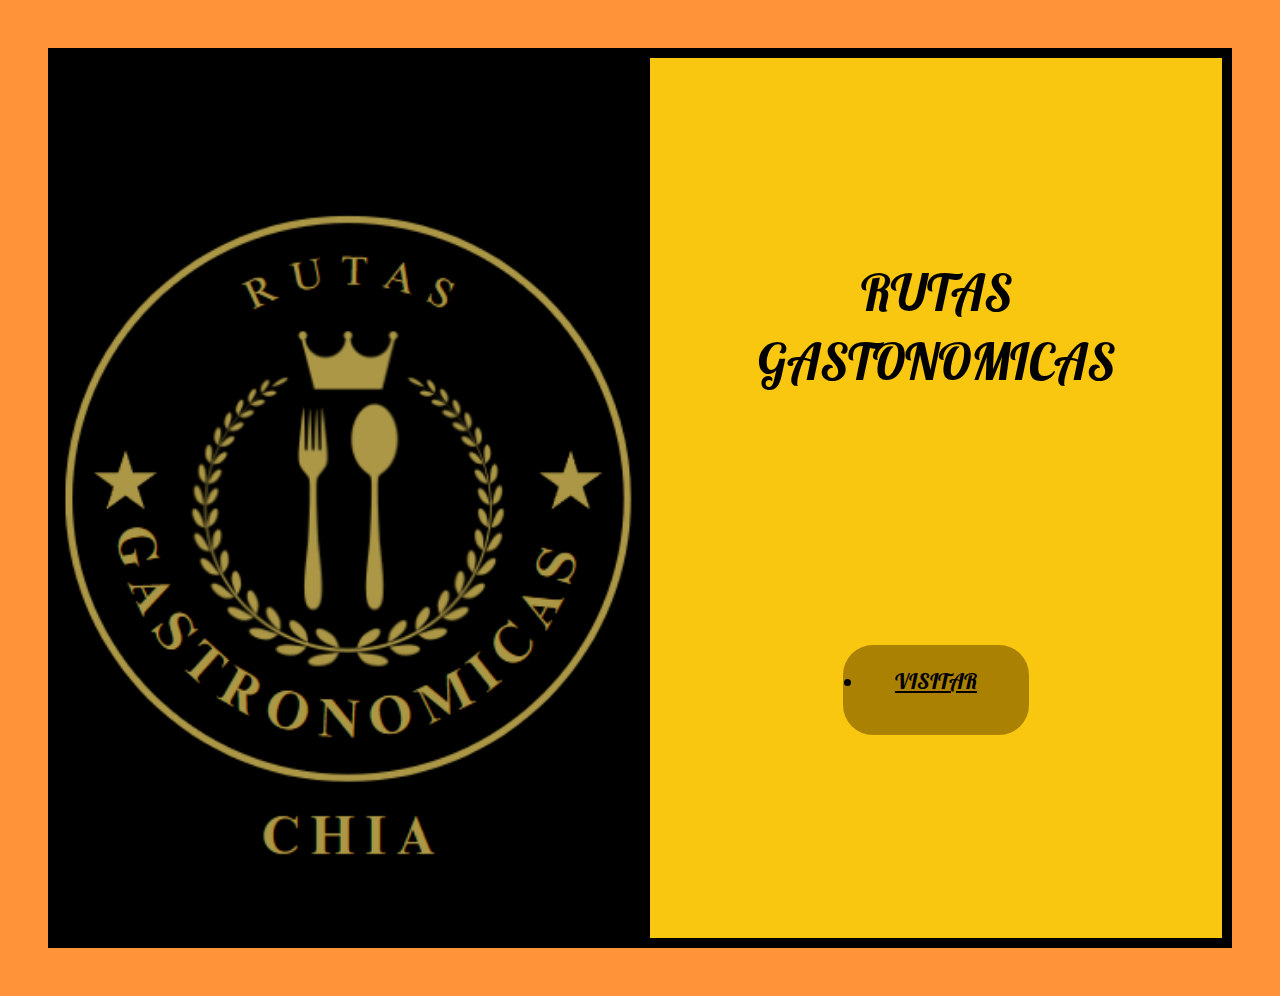
<file: index.html>
<!DOCTYPE html>
<html lang="en">
<head>
    <meta charset="UTF-8">
    <meta name="viewport" content="width=device-width, initial-scale=1.0">
    <link rel="stylesheet" href="style.css">
<link rel="icon" href="IMG/loguito principal.png">

<link rel="preconnect" href="https://fonts.googleapis.com">
<link rel="preconnect" href="https://fonts.gstatic.com" crossorigin>
<link href="https://fonts.googleapis.com/css2?family=Be+Vietnam+Pro:ital,wght@0,100;0,200;0,300;0,400;0,500;0,600;0,700;0,800;0,900;1,100;1,200;1,300;1,400;1,500;1,600;1,700;1,800;1,900&family=Kode+Mono:wght@400..700&family=Pattaya&family=Permanent+Marker&display=swap" rel="stylesheet">

    <title>RUTAS GASTONOMICAS CHIA</title>
</head>
<body>
    <section id="cs1">

        
        
    </section>
             
        <section id="cs2">
      
         <h1>RUTAS GASTONOMICAS</h1>
         <a href="INICIO DE RUTA GASTRONOMICA/index.html"><li>VISITAR</li></a>
         
        </section>
    
</body>
</html>
</file>
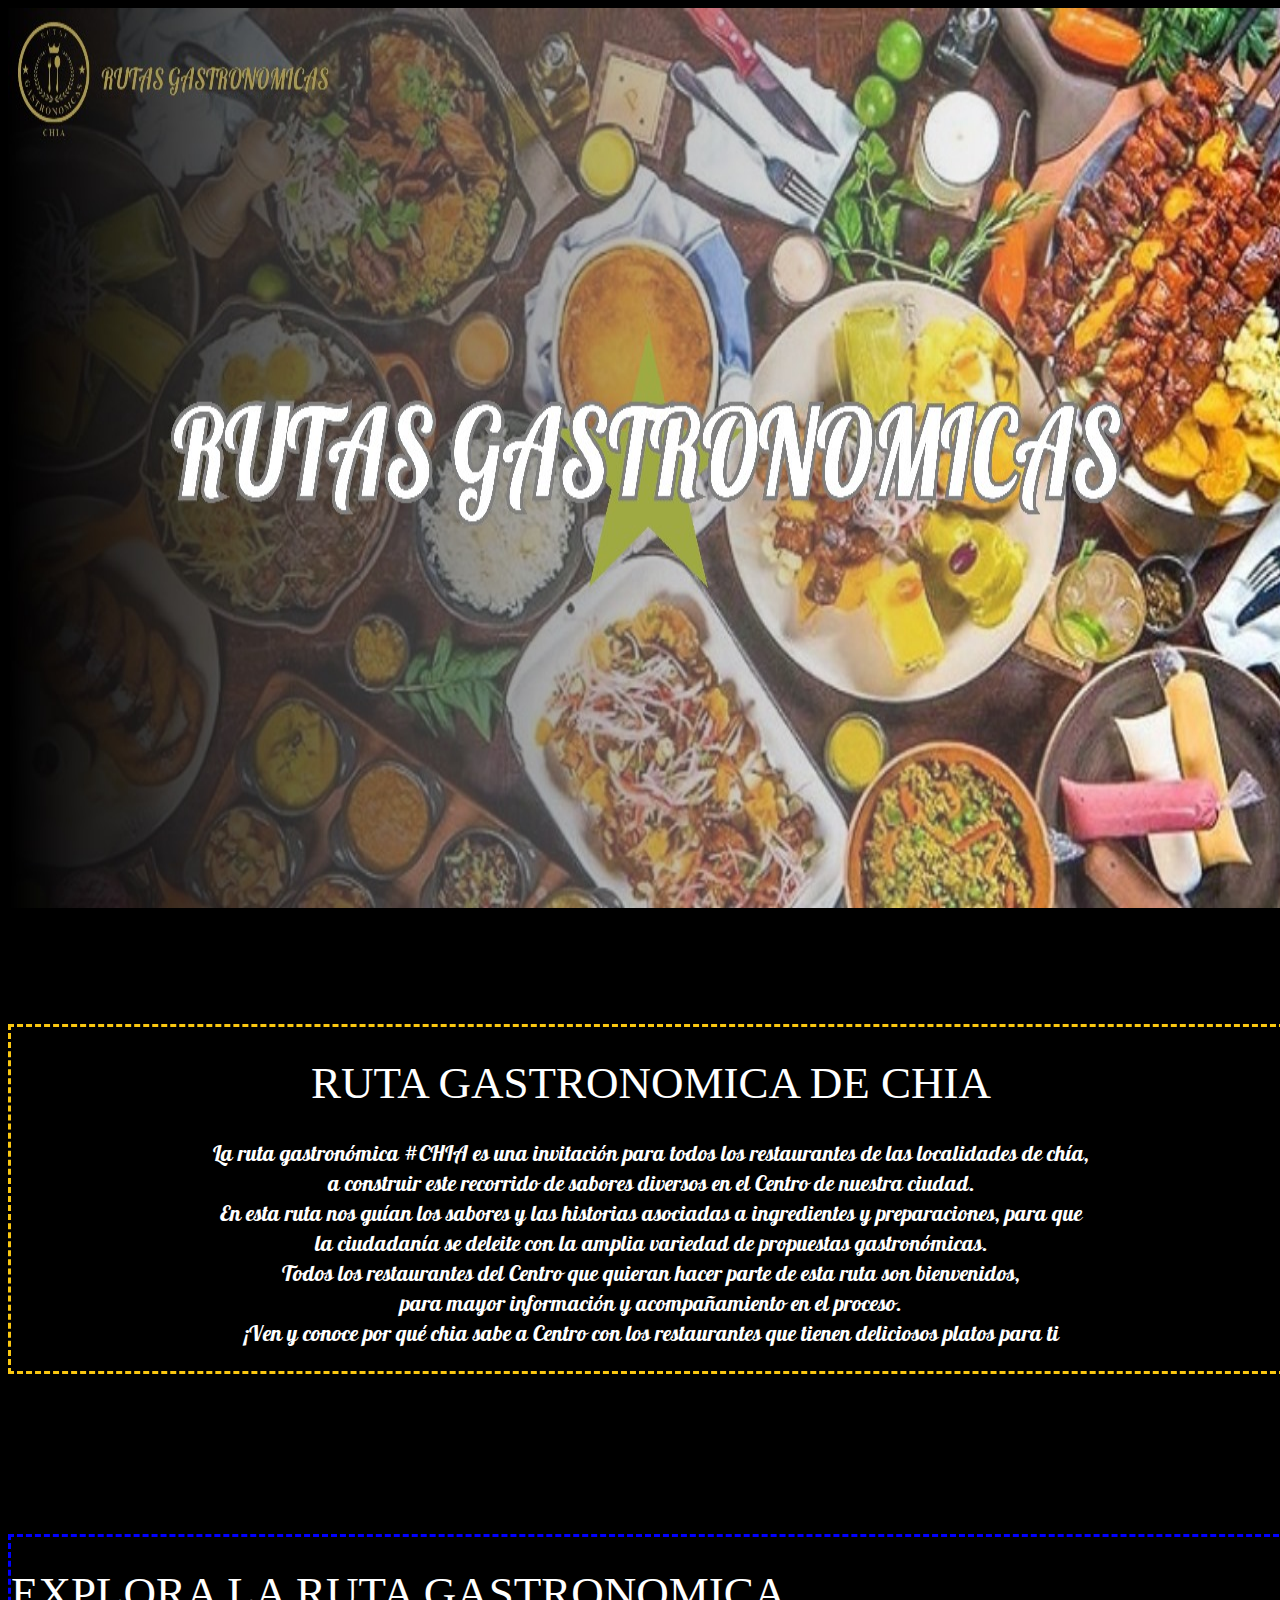
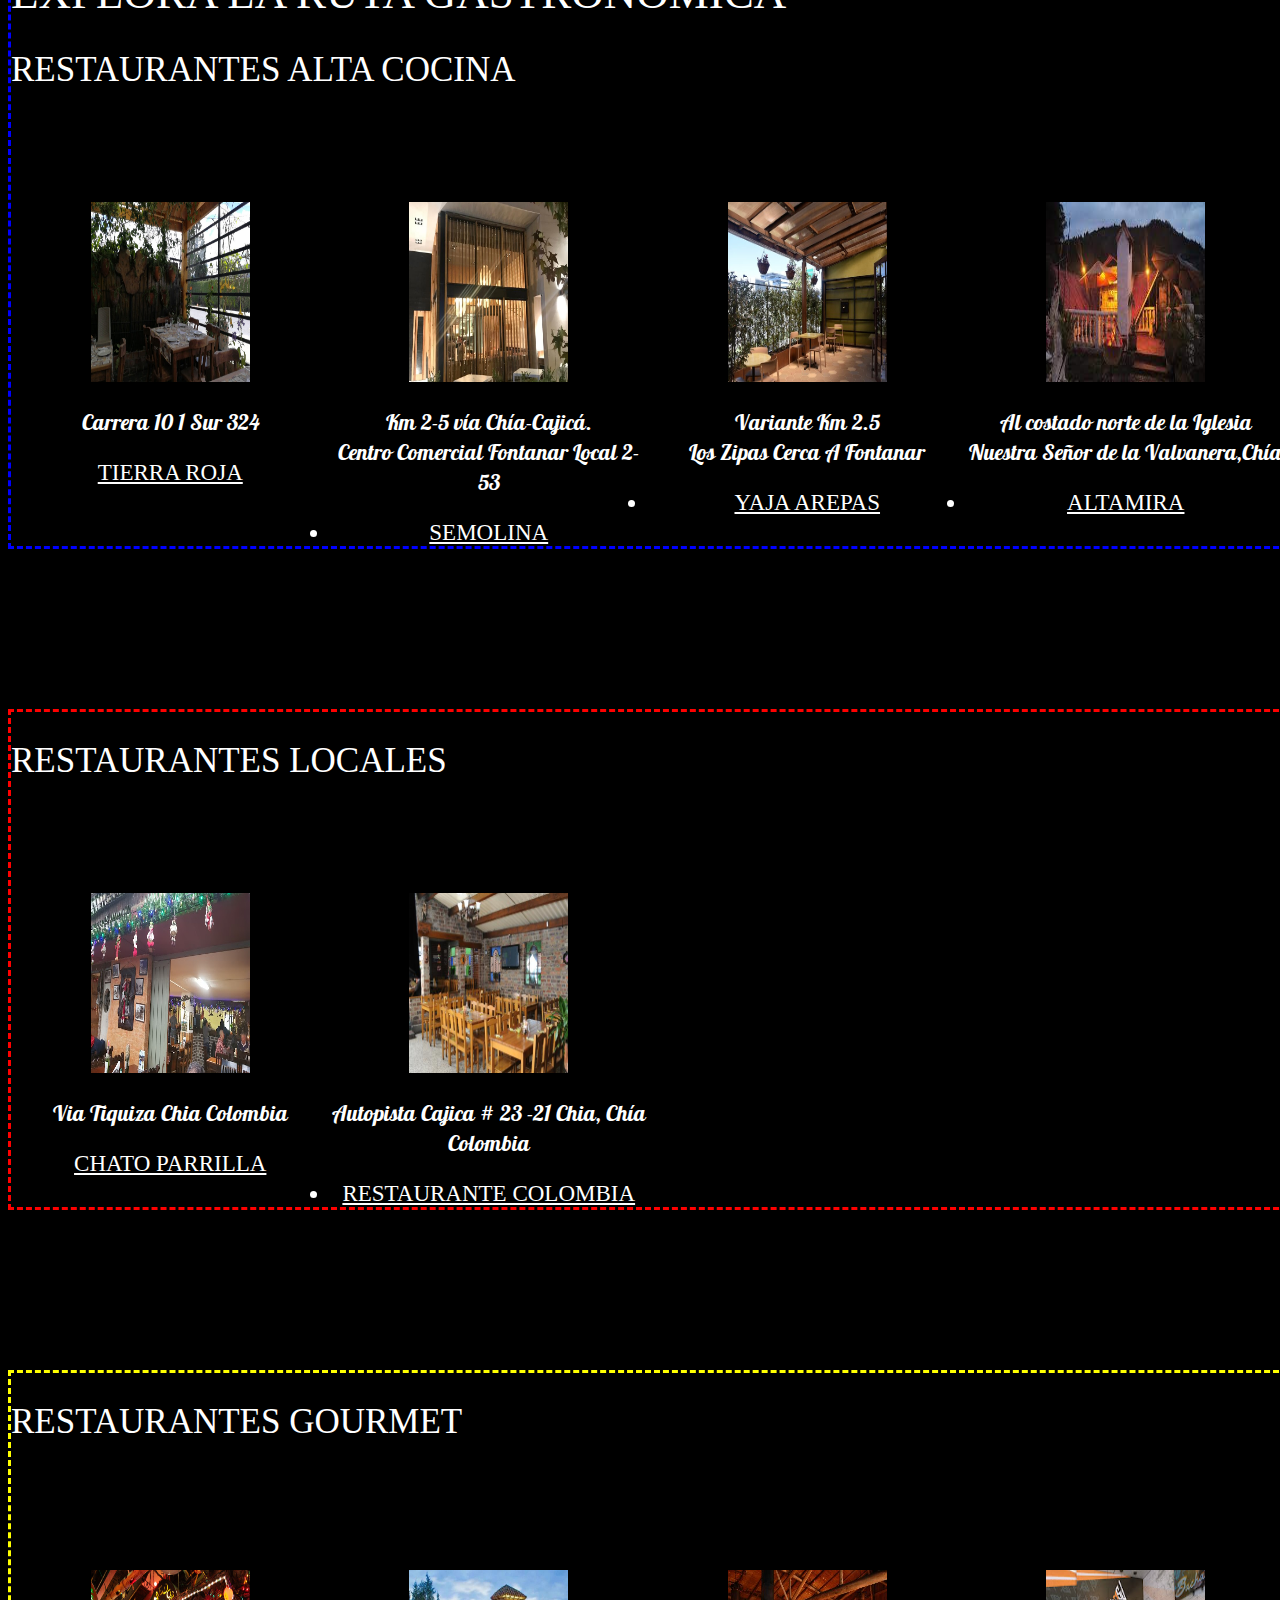
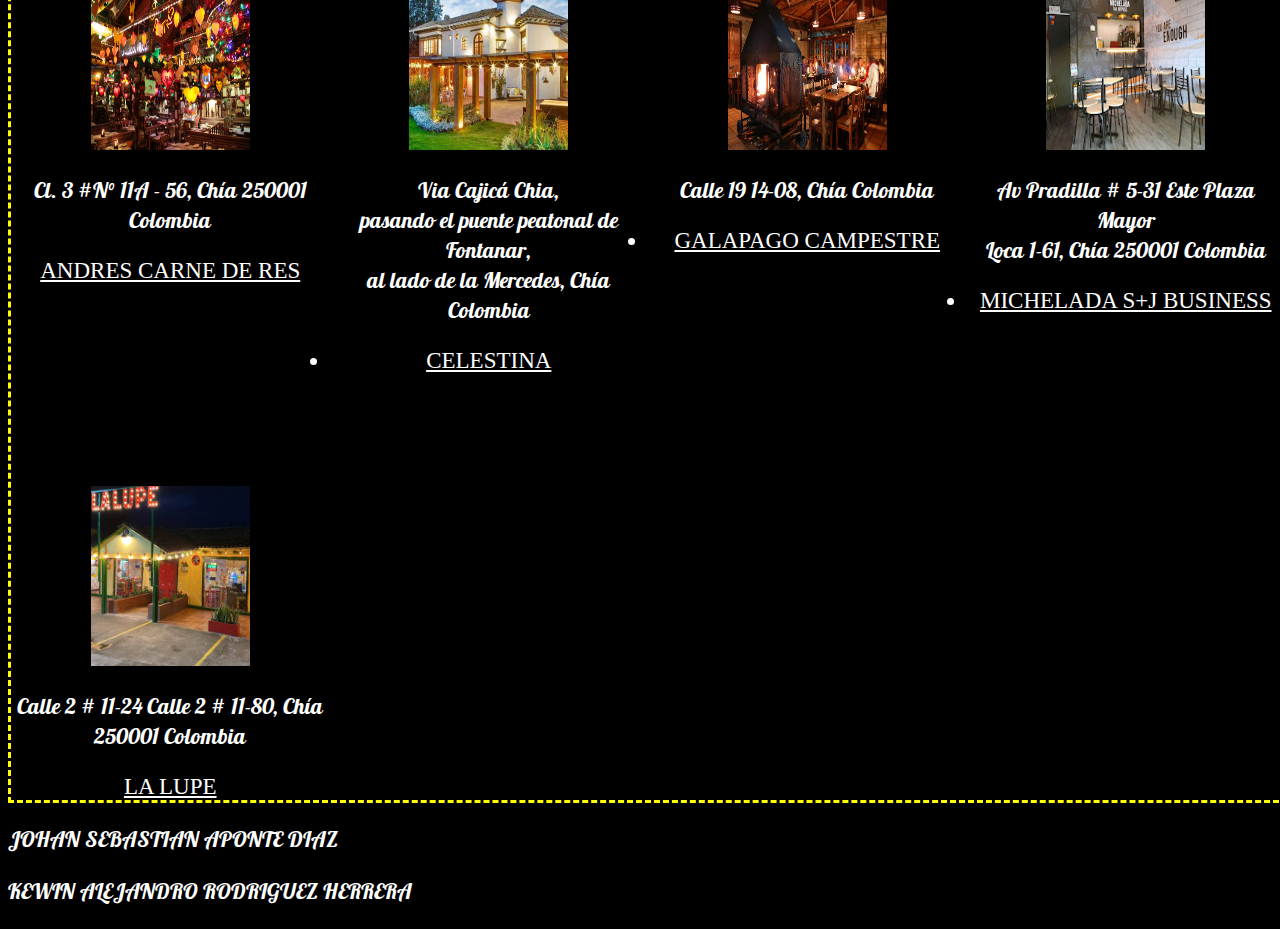
<file: INICIO DE RUTA GASTRONOMICA/index.html>
<!DOCTYPE html>
<html lang="en">
<head>
    <meta charset="UTF-8">
    <meta name="viewport" content="width=device-width, initial-scale=1.0">
    <link rel="stylesheet" href="style.css">

<link rel="icon" href="IMG/loguito principal.png">

    <link rel="preconnect" href="https://fonts.googleapis.com">
<link rel="preconnect" href="https://fonts.gstatic.com" crossorigin>
<link href="https://fonts.googleapis.com/css2?family=Pattaya&display=swap" rel="stylesheet">
<link rel="preconnect" href="https://fonts.googleapis.com">
<link rel="preconnect" href="https://fonts.gstatic.com" crossorigin>
<link href="https://fonts.googleapis.com/css2?family=Be+Vietnam+Pro:ital,wght@0,100;0,200;0,300;0,400;0,500;0,600;0,700;0,800;0,900;1,100;1,200;1,300;1,400;1,500;1,600;1,700;1,800;1,900&family=Kode+Mono:wght@400..700&family=Permanent+Marker&display=swap" rel="stylesheet">

<title>RUTAS GASTRONOMICAS</title>
</head>
<body>
<footer id="inicio">

<img src="IMG/titulo.jpg" alt="">
<div class="texto">
<h1>RUTA GASTRONOMICA DE CHIA</h1>
<P>La ruta gastronómica #CHIA es una invitación para todos los restaurantes de las localidades de chía, <br>
     a construir este recorrido de sabores diversos en el Centro de nuestra ciudad. <br>
    En esta ruta nos guían los sabores y las historias asociadas a ingredientes y preparaciones, para que <br>
    la ciudadanía se deleite con la amplia variedad de propuestas gastronómicas. <br>
    Todos los restaurantes del Centro que quieran hacer parte de esta ruta son bienvenidos, <br>
     para mayor información y acompañamiento en el proceso. <br>
    
    ¡Ven y conoce por qué chia sabe a Centro con los restaurantes que tienen deliciosos platos para ti</P>
</div>
</footer>
<section id="sc1">
    <h1>EXPLORA LA RUTA GASTRONOMICA</h1>
 <h2>RESTAURANTES ALTA COCINA</h2>
<div class="links">
 <div class="R1">
 <img src="IMG/tierra roja.jpg" alt="">
 <P>Carrera 10 1 Sur 324</P>
 <a href="../RESTAURANTES ALTA COCINA/TIERRA ROJA/index.html"><li>TIERRA ROJA</li> </a>
 </div>
 <div class="R2">
    <img src="IMG/semolina.jpeg" alt="">
    <p>Km 2-5 vía Chía-Cajicá.<br> Centro Comercial Fontanar Local 2-53</p>
    <a href="../RESTAURANTES ALTA COCINA/SEMOLINA/index.html" ><li>SEMOLINA</li> </a>
 </div>
 <div class="R3">
<img src="IMG/yaja arepas.jpg" alt="">
<p>Variante Km 2.5<br>Los Zipas Cerca A Fontanar</p>
<a href="../RESTAURANTES ALTA COCINA/YALA AREPAS DE ORIGEN/index.html"><li>YAJA AREPAS</li></a>
 </div>
 <div class="R4">
    <img src="IMG/altamira.jpg" alt="">
    <p> Al costado norte de la Iglesia<br> Nuestra Señor de la Valvanera,Chía</p>
    <a href="../RESTAURANTES ALTA COCINA/ALTAMIRA/index.html"><li>ALTAMIRA</li></a>
 </div>
</section>
<section id="sc2">
<h2>RESTAURANTES LOCALES</h2>
<div class="RL">
<div class="RL1">
<img src="IMG/chato parrila.jpg" alt="">
    <p>Via Tiquiza Chia Colombia</p>
    <a href="../RESTAURANTES LOCALES/CHATO PARRILLA/index.html"><li>CHATO PARRILLA</li></a>
</div>
<div class="RL2">
   <img src="IMG/restaurante colombia.jpg" alt="">
   <p>Autopista Cajica # 23 -21 Chia, Chía Colombia</p>
   <a href="../RESTAURANTES LOCALES/RESTAURANTES COLOMBIA/index.html" ><li>RESTAURANTE COLOMBIA</li></a>
</div>
</div>
</section>
<section id="sc3">
   <h2>RESTAURANTES GOURMET</h2>
   <div class="RG"> 
      <div class="RG1">
         <img src="IMG/andres carne de res.jpg" alt="">
         <p>Cl. 3 #N° 11A - 56, Chía 250001 Colombia</p>
         <a href="../RESTAURANTES GOURMET/Andres carne de res/index.html"><li>ANDRES CARNE DE RES</li></a>
      </div>
      <div class="RG2">
         <img src="IMG/celestina.jpg" alt="">
         <p>Via Cajicá Chia, <br>pasando el puente peatonal de Fontanar,<br> al lado de la Mercedes, Chía Colombia</p>
         <a href="../RESTAURANTES GOURMET/Celestina/index.html"><li>CELESTINA</li></a>
      </div>
      <div class="RG3">
         <img src="IMG/galapago-campestre.jpg" alt="">
         <p>Calle 19 14-08, Chía Colombia</p>
         <a href="../RESTAURANTES GOURMET/Galapago campestre/index.html"><li>GALAPAGO CAMPESTRE</li></a>
      </div>
      <div class="RG4">
         <img src="IMG/michelada businnes.jpg" alt="">
         <p>Av Pradilla # 5-31 Este Plaza Mayor <br> Loca 1-61, Chía 250001 Colombia</p>
         <a href="../RESTAURANTES GOURMET/Michelada s+j business/index.html"><li>MICHELADA S+J BUSINESS</li></a>
      </div>
      <div class="RG5">
         <img src="IMG/lupe tex mex.jpg" alt="">
         <p>Calle 2 # 11-24 Calle 2 # 11-80, Chía 250001 Colombia</p>
         <a href="../RESTAURANTES GOURMET/Lupe Tex Mex/index.html"><li>LA LUPE</li></a>
      </div>
   </div>
</section>

<p>JOHAN SEBASTIAN APONTE DIAZ</p>
<p>KEWIN ALEJANDRO RODRIGUEZ HERRERA</p>




</section>

    
</body>
</html>
</file>
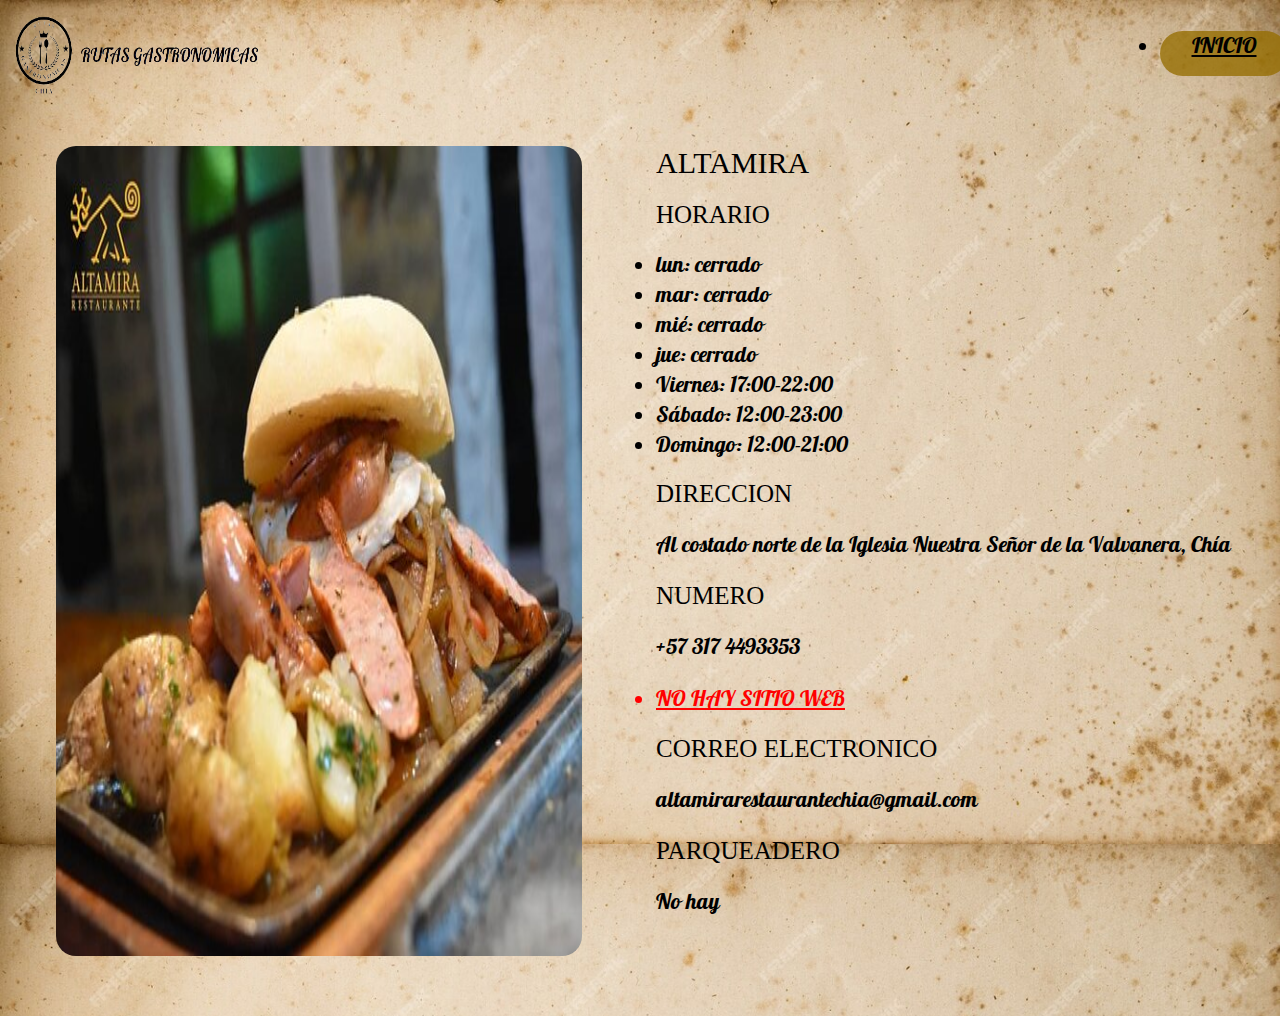
<file: RESTAURANTES ALTA COCINA/ALTAMIRA/index.html>
<!DOCTYPE html>
<html lang="en">
<head>
    <meta charset="UTF-8">
    <meta name="viewport" content="width=device-width, initial-scale=1.0">
    <link rel="stylesheet" href="style.css">
    <link rel="icon" href="IMG/loguito principal.png">

    <link rel="preconnect" href="https://fonts.googleapis.com">
    <link rel="preconnect" href="https://fonts.gstatic.com" crossorigin>
    <link href="https://fonts.googleapis.com/css2?family=Pattaya&display=swap" rel="stylesheet">
    <link rel="preconnect" href="https://fonts.googleapis.com">
    <link rel="preconnect" href="https://fonts.gstatic.com" crossorigin>
    <link href="https://fonts.googleapis.com/css2?family=Be+Vietnam+Pro:ital,wght@0,100;0,200;0,300;0,400;0,500;0,600;0,700;0,800;0,900;1,100;1,200;1,300;1,400;1,500;1,600;1,700;1,800;1,900&family=Kode+Mono:wght@400..700&family=Permanent+Marker&display=swap" rel="stylesheet">

    <title>ALTAMIRA</title>
</head>
<body>

    <footer id="inicio">
    
    <img src="IMG/logo.png" alt="">
    <a href="https://sebastian-2006.github.io/Rutas-Gastron-micas-Chia/INICIO%20DE%20RUTA%20GASTRONOMICA/index.html"><li>INICIO</li></a>
    

</footer>

<footer id="pagina">

    <section id="sc1">
        <img src="IMG/ALTAMIRA.jpg" alt="">
    </section>


    <section id="sc2"></section>
     
    <div class="informacion">
    
    <h1>ALTAMIRA</h1>

    <h2>HORARIO</h2>
   
    <li>lun: cerrado</li>
    <li>mar: cerrado</li>
    <li>mié: cerrado</li>
    <li>jue: cerrado</li>
    <li>Viernes: 17:00-22:00</li>
    <li>Sábado: 12:00-23:00</li>
   <li>Domingo: 12:00-21:00</li>

    <h2>DIRECCION</h2>
    <p>Al costado norte de la Iglesia Nuestra Señor de la Valvanera, Chía</p>
    
    <h2>NUMERO</h2>
    <p>+57 317 4493353</p>
    
    <a href="file:///C:/Users/johan/Downloads/HTML/MENU%20DE%20LOS%20RESTAURANTES/RESTAURANTES%20ALTA%20COCINA/ALTAMIRA/index.html" target="_blank"><li>NO HAY SITIO WEB</li></a>

    
    <h2>CORREO ELECTRONICO</h2>
    <p>altamirarestaurantechia@gmail.com</p>

    <h2>PARQUEADERO</h2>
    <p>No hay</p>


</div>

</section>

</footer>



</body>
</html>
</file>
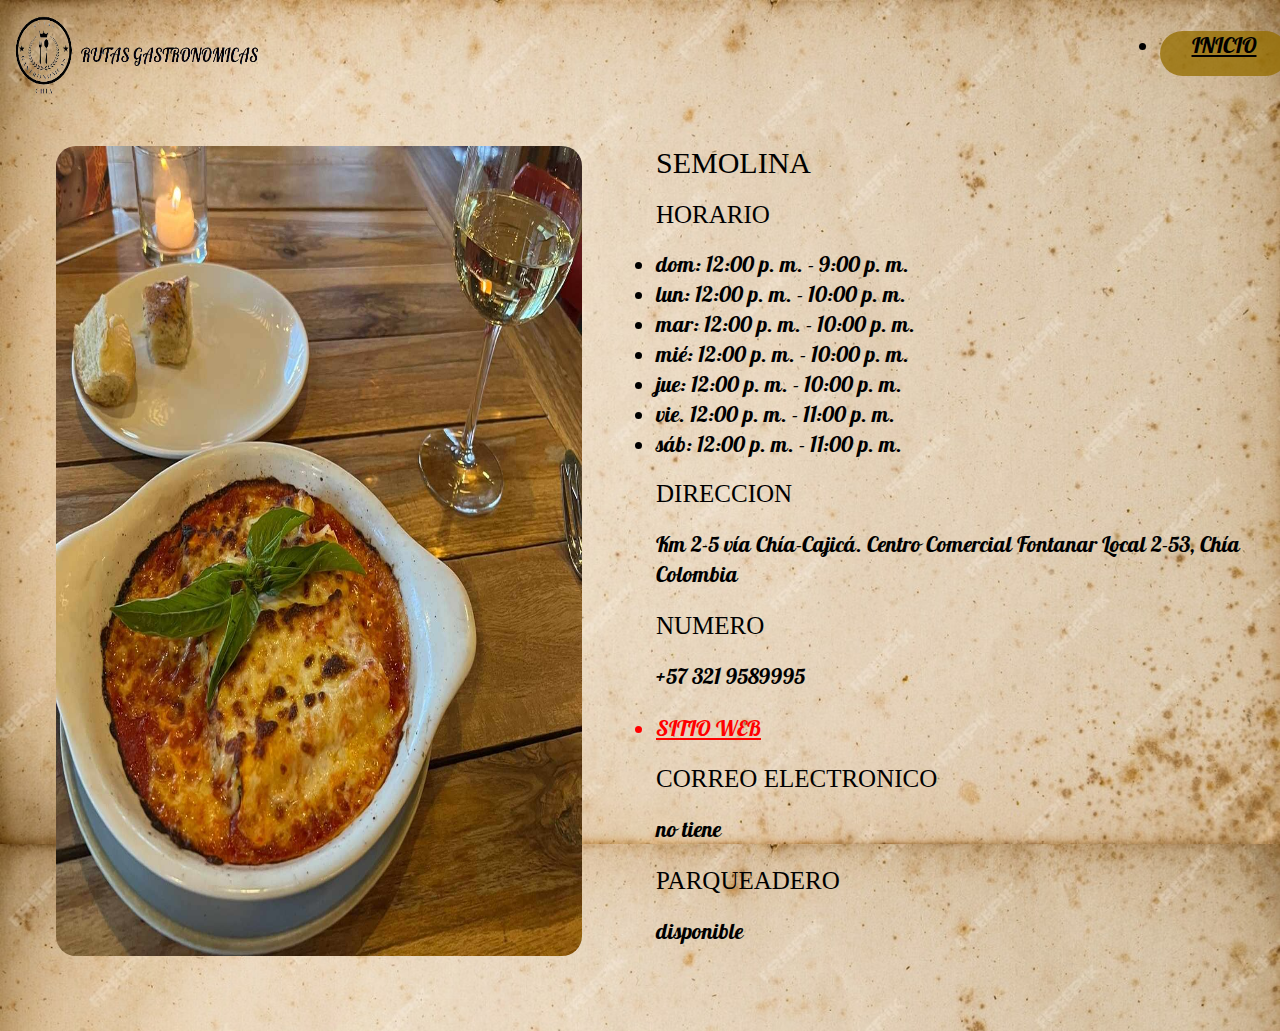
<file: RESTAURANTES ALTA COCINA/SEMOLINA/index.html>
<!DOCTYPE html>
<html lang="en">
<head>
    <meta charset="UTF-8">
    <meta name="viewport" content="width=device-width, initial-scale=1.0">
    <link rel="stylesheet" href="style.css">
    <link rel="icon" href="IMG/loguito principal.png">

    <link rel="preconnect" href="https://fonts.googleapis.com">
    <link rel="preconnect" href="https://fonts.gstatic.com" crossorigin>
    <link href="https://fonts.googleapis.com/css2?family=Pattaya&display=swap" rel="stylesheet">
    <link rel="preconnect" href="https://fonts.googleapis.com">
    <link rel="preconnect" href="https://fonts.gstatic.com" crossorigin>
    <link href="https://fonts.googleapis.com/css2?family=Be+Vietnam+Pro:ital,wght@0,100;0,200;0,300;0,400;0,500;0,600;0,700;0,800;0,900;1,100;1,200;1,300;1,400;1,500;1,600;1,700;1,800;1,900&family=Kode+Mono:wght@400..700&family=Permanent+Marker&display=swap" rel="stylesheet">
    
    <title>SEMOLINA</title>
</head>
<body>

    <footer id="inicio">
    
    <img src="IMG/logo.png" alt="">
    <a href="https://sebastian-2006.github.io/Rutas-Gastron-micas-Chia/INICIO%20DE%20RUTA%20GASTRONOMICA/index.html"><li>INICIO</li></a>

</footer>

<footer id="pagina">

    <section id="sc1">
        <img src="IMG/semolina.jpg" alt="">
    </section>


    <section id="sc2"></section>
     
    <div class="informacion">
    
    <h1>SEMOLINA</h1>

    <h2>HORARIO</h2>
    <li>dom: 12:00 p. m. - 9:00 p. m.</li>
    <li>lun: 12:00 p. m. - 10:00 p. m.</li>
    <li>mar: 12:00 p. m. - 10:00 p. m.</li>
    <li>mié: 12:00 p. m. - 10:00 p. m.</li>
    <li>jue: 12:00 p. m. - 10:00 p. m.</li>
    <li>vie. 12:00 p. m. - 11:00 p. m.</li>
    <li>sáb: 12:00 p. m. - 11:00 p. m.</li>

    <h2>DIRECCION</h2>
    <p>Km 2-5 vía Chía-Cajicá. Centro Comercial Fontanar Local 2-53, Chía Colombia</p>
    
    <h2>NUMERO</h2>
    <p>+57 321 9589995</p>
    
    <a href="https://www.restaurantesemolina.com" target="_blank"><li>SITIO WEB</li></a>

    
    <h2>CORREO ELECTRONICO</h2>
    <p>no tiene</p>

    <h2>PARQUEADERO</h2>
    <p>disponible</p>


</div>

</section>

</footer>



</body>
</html>
</file>
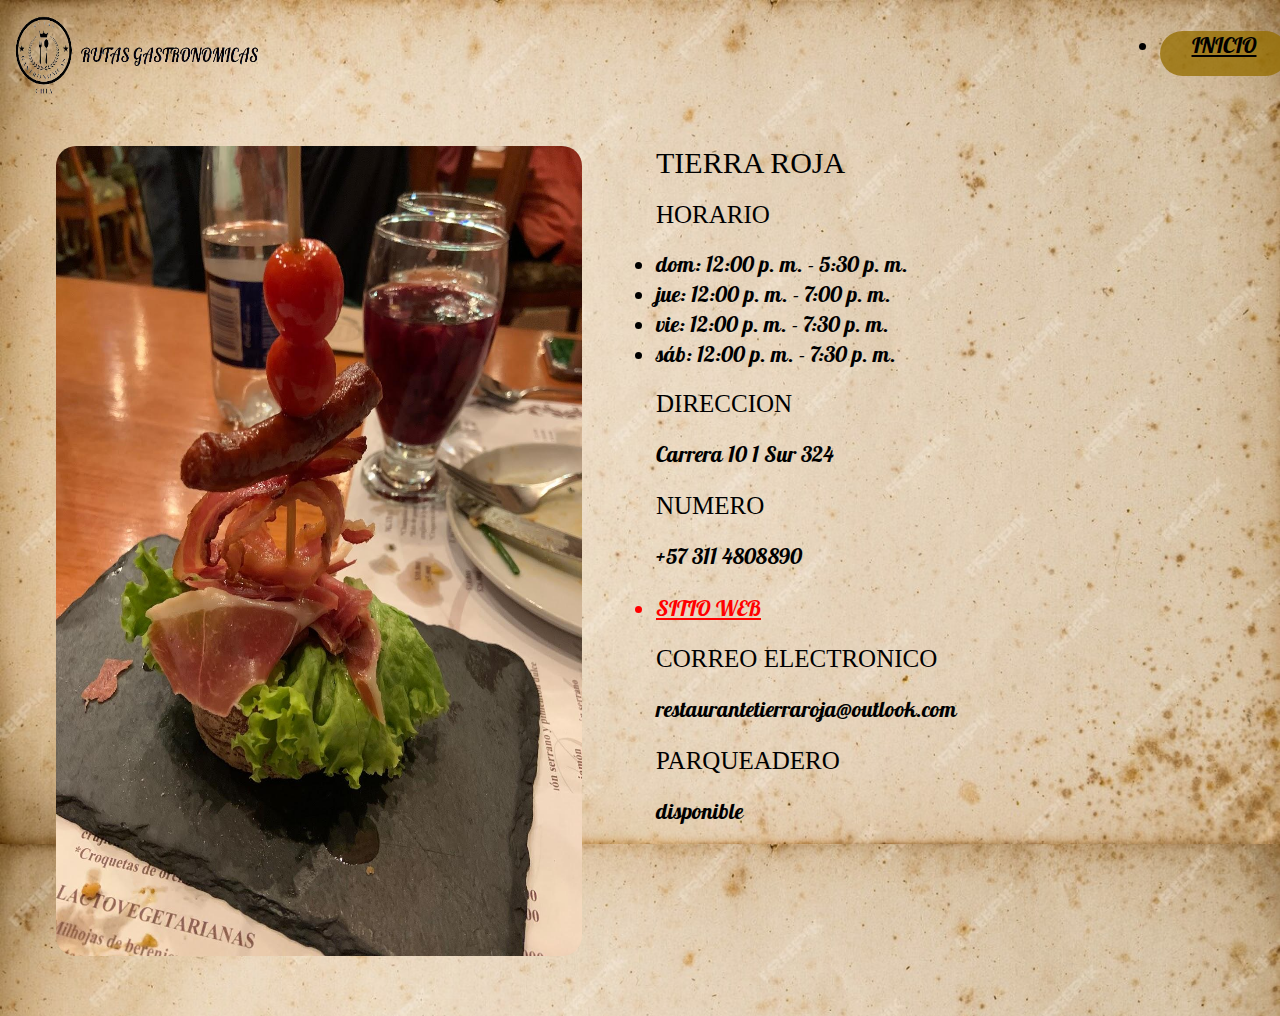
<file: RESTAURANTES ALTA COCINA/TIERRA ROJA/index.html>
<!DOCTYPE html>
<html lang="en">
<head>
    <meta charset="UTF-8">
    <meta name="viewport" content="width=device-width, initial-scale=1.0">
    <link rel="stylesheet" href="style.css">
    <link rel="icon" href="IMG/loguito principal.png">

    <link rel="preconnect" href="https://fonts.googleapis.com">
    <link rel="preconnect" href="https://fonts.gstatic.com" crossorigin>
    <link href="https://fonts.googleapis.com/css2?family=Pattaya&display=swap" rel="stylesheet">
    <link rel="preconnect" href="https://fonts.googleapis.com">
    <link rel="preconnect" href="https://fonts.gstatic.com" crossorigin>
    <link href="https://fonts.googleapis.com/css2?family=Be+Vietnam+Pro:ital,wght@0,100;0,200;0,300;0,400;0,500;0,600;0,700;0,800;0,900;1,100;1,200;1,300;1,400;1,500;1,600;1,700;1,800;1,900&family=Kode+Mono:wght@400..700&family=Permanent+Marker&display=swap" rel="stylesheet">
    
    <title>TIERRA ROJA</title>
</head>
<body>

    <footer id="inicio">
    
    <img src="IMG/logo.png" alt="">
       <a href="https://sebastian-2006.github.io/Rutas-Gastron-micas-Chia/INICIO%20DE%20RUTA%20GASTRONOMICA/index.html"><li>INICIO</li></a>

</footer>

<footer id="pagina">

    <section id="sc1">
        <img src="IMG/tierra roja comida.jpg" alt="">
    </section>


    <section id="sc2"></section>
     
    <div class="informacion">
    
    <h1>TIERRA ROJA</h1>

    <h2>HORARIO</h2>
    <li>dom: 12:00 p. m. - 5:30 p. m.</li>
    <li>jue: 12:00 p. m. - 7:00 p. m.</li>
    <li>vie: 12:00 p. m. - 7:30 p. m.</li>
    <li>sáb: 12:00 p. m. - 7:30 p. m.</li>
    
    <h2>DIRECCION</h2>
    <p>Carrera 10 1 Sur 324</p>
    
    <h2>NUMERO</h2>
    <p>+57 311 4808890</p>
    
    <a href="http://restaurante-tierra-roja.negocio.site/?fbclid=IwAR1uExmZs_mfJNdHmw6NXvV3vgelxlNBbD6iWKkgbVx8v9tunC0FuhhPutk" target="_blank"><li>SITIO WEB</li></a>

    
    <h2>CORREO ELECTRONICO</h2>
    <p>restaurantetierraroja@outlook.com</p>

    <h2>PARQUEADERO</h2>
    <p>disponible</p>


</div>

</section>

</footer>



</body>
</html>
</file>
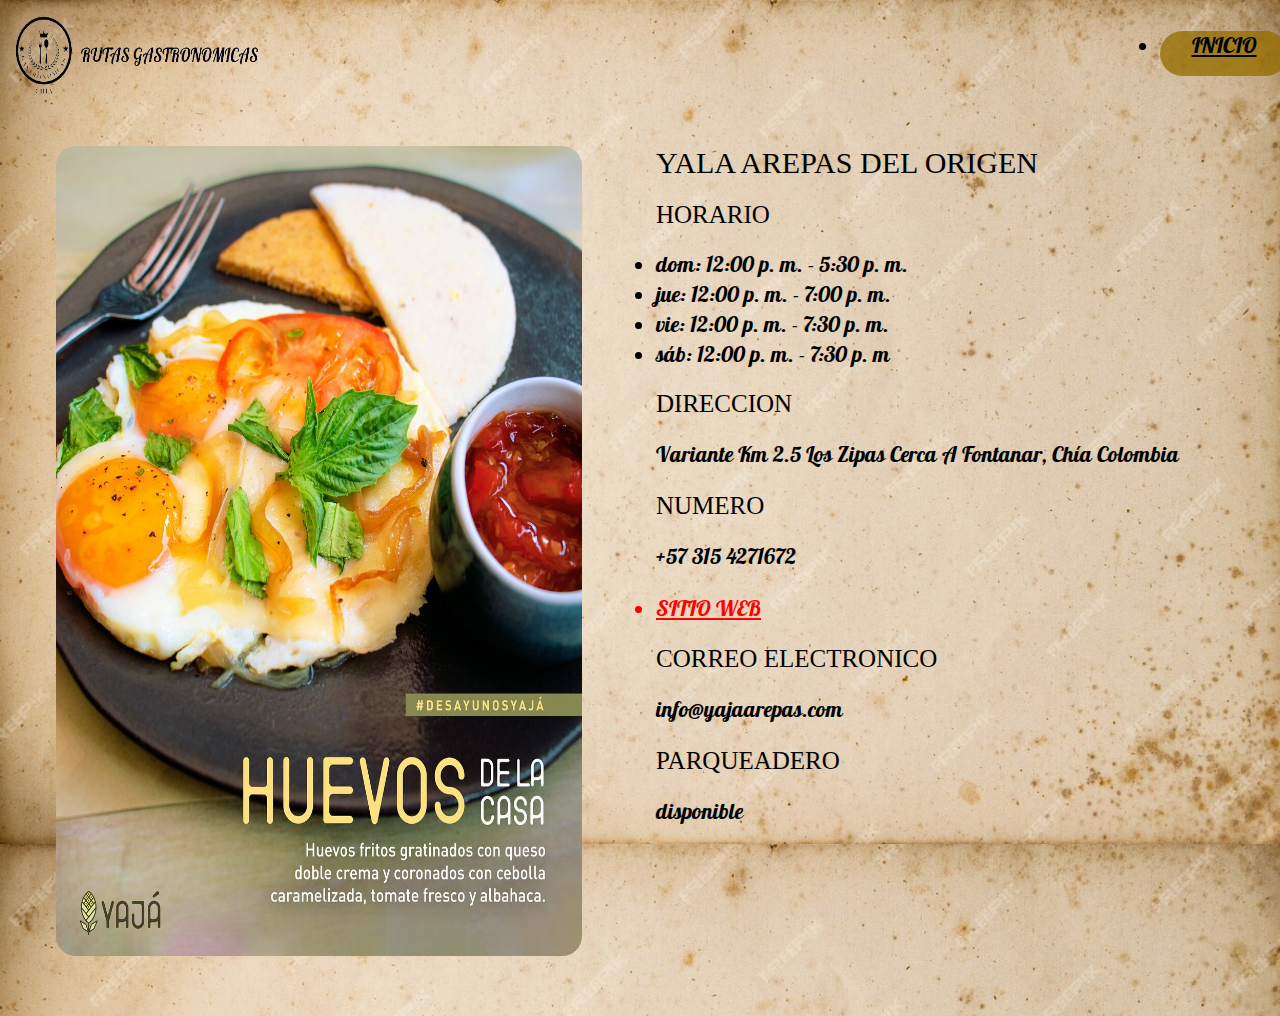
<file: RESTAURANTES ALTA COCINA/YALA AREPAS DE ORIGEN/index.html>
<!DOCTYPE html>
<html lang="en">
<head>
    <meta charset="UTF-8">
    <meta name="viewport" content="width=device-width, initial-scale=1.0">
    <link rel="stylesheet" href="style.css">
    <link rel="icon" href="IMG/loguito principal.png">

    <link rel="preconnect" href="https://fonts.googleapis.com">
    <link rel="preconnect" href="https://fonts.gstatic.com" crossorigin>
    <link href="https://fonts.googleapis.com/css2?family=Pattaya&display=swap" rel="stylesheet">
    <link rel="preconnect" href="https://fonts.googleapis.com">
    <link rel="preconnect" href="https://fonts.gstatic.com" crossorigin>
    <link href="https://fonts.googleapis.com/css2?family=Be+Vietnam+Pro:ital,wght@0,100;0,200;0,300;0,400;0,500;0,600;0,700;0,800;0,900;1,100;1,200;1,300;1,400;1,500;1,600;1,700;1,800;1,900&family=Kode+Mono:wght@400..700&family=Permanent+Marker&display=swap" rel="stylesheet">
    <title>YALA AREPAS</title>
</head>
<body>

    <footer id="inicio">
    
    <img src="IMG/logo.png" alt="">
    <a href="https://sebastian-2006.github.io/Rutas-Gastron-micas-Chia/INICIO%20DE%20RUTA%20GASTRONOMICA/index.html"><li>INICIO</li></a>

</footer>

<footer id="pagina">

    <section id="sc1">
        <img src="IMG/YALA-AREPAS.jpg" alt="">
    </section>


    <section id="sc2"></section>
     
    <div class="informacion">
    
    <h1>YALA AREPAS DEL ORIGEN</h1>

    <h2>HORARIO</h2>
    <li>dom: 12:00 p. m. - 5:30 p. m.</li>
    <li>jue: 12:00 p. m. - 7:00 p. m.</li>
    <li>vie: 12:00 p. m. - 7:30 p. m.</li>
    <li>sáb: 12:00 p. m. - 7:30 p. m</li>
    
    <h2>DIRECCION</h2>
    <p>Variante Km 2.5 Los Zipas Cerca A Fontanar, Chía Colombia</p>
    
    <h2>NUMERO</h2>
    <p>+57 315 4271672</p>
    
    <a href="https://yajaarepas.wpcomstaging.com" target="_blank"><li>SITIO WEB</li></a>

    
    <h2>CORREO ELECTRONICO</h2>
    <p>info@yajaarepas.com</p>

    <h2>PARQUEADERO</h2>
    <p>disponible</p>


</div>

</section>

</footer>



</body>
</html>
</file>
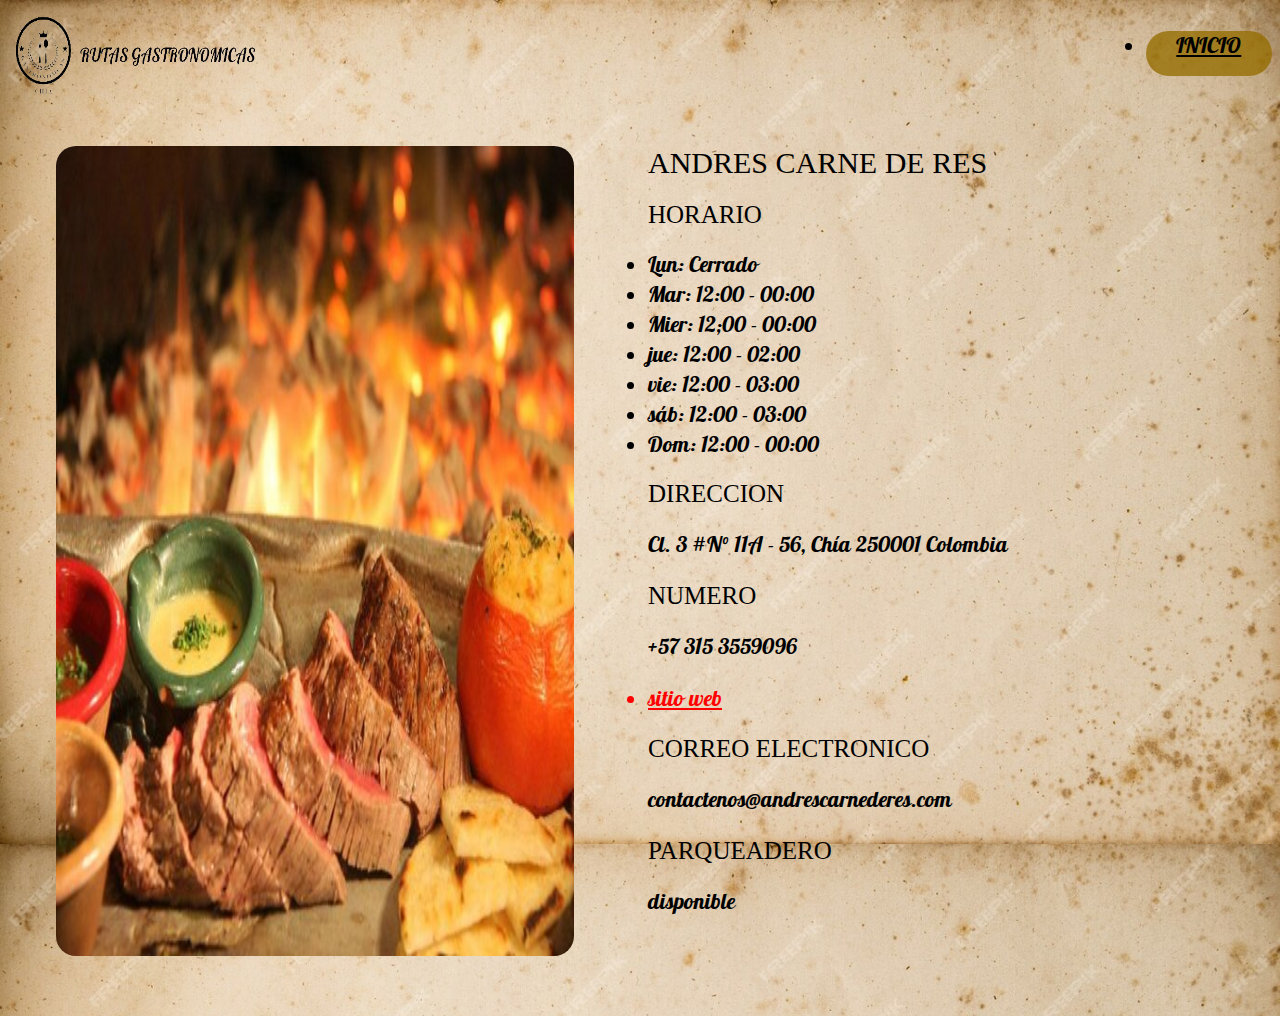
<file: RESTAURANTES GOURMET/Andres carne de res/index.html>
<!DOCTYPE html>
<html lang="en">
<head>
    <meta charset="UTF-8">
    <meta name="viewport" content="width=device-width, initial-scale=1.0">
    <link rel="stylesheet" href="style.css">
    <link rel="icon" href="IMG/loguito principal.png">
    
    <link rel="preconnect" href="https://fonts.googleapis.com">
    <link rel="preconnect" href="https://fonts.gstatic.com" crossorigin>
    <link href="https://fonts.googleapis.com/css2?family=Pattaya&display=swap" rel="stylesheet">
    <link rel="preconnect" href="https://fonts.googleapis.com">
    <link rel="preconnect" href="https://fonts.gstatic.com" crossorigin>
    <link href="https://fonts.googleapis.com/css2?family=Be+Vietnam+Pro:ital,wght@0,100;0,200;0,300;0,400;0,500;0,600;0,700;0,800;0,900;1,100;1,200;1,300;1,400;1,500;1,600;1,700;1,800;1,900&family=Kode+Mono:wght@400..700&family=Permanent+Marker&display=swap" rel="stylesheet">

    <title>ANDRES CARNE DE RES</title>
</head>
<body>
    <footer id="inicio">
    
        <img src="img/logo negro.png" alt="">
        <a href="https://sebastian-2006.github.io/Rutas-Gastronomicas-Chia/SIGUIENTE%20DE%20RUTA%20GASTRONOMICA/index.html"><li>INICIO</li></a>
    
    </footer>
    <footer id="pagina">
    <section id="sc1">
    
    <img src="img/andres carne de res comida.jpg" alt="">
    
    </section>
    
    <section id="sc2">
    <div class="informacion">
        
        <h1>ANDRES CARNE DE RES</h1>
    
        <h2>HORARIO</h2>
        <li>Lun: Cerrado</li>
        <li>Mar: 12:00 - 00:00</li>
        <li>Mier: 12;00 - 00:00</li>
        <li>jue: 12:00 - 02:00</li>
        <li>vie: 12:00 - 03:00</li>
        <li>sáb: 12:00 - 03:00</li>
        <li>Dom: 12:00 - 00:00</li>
        
        <h2>DIRECCION</h2>
        <p>Cl. 3 #N° 11A - 56, Chía 250001 Colombia</p>
        
        <h2>NUMERO</h2>
        <p>+57 315 3559096</p>
        <a href="http://www.andrescarnederes.com" target="_blank"><li>sitio web</li></a>

        <h2>CORREO ELECTRONICO</h2>
        <P>contactenos@andrescarnederes.com</P>

        <h2>PARQUEADERO</h2>
        <p>disponible</p>
    </div>
    </section>
    </footer> 
</body>
</html>
</file>
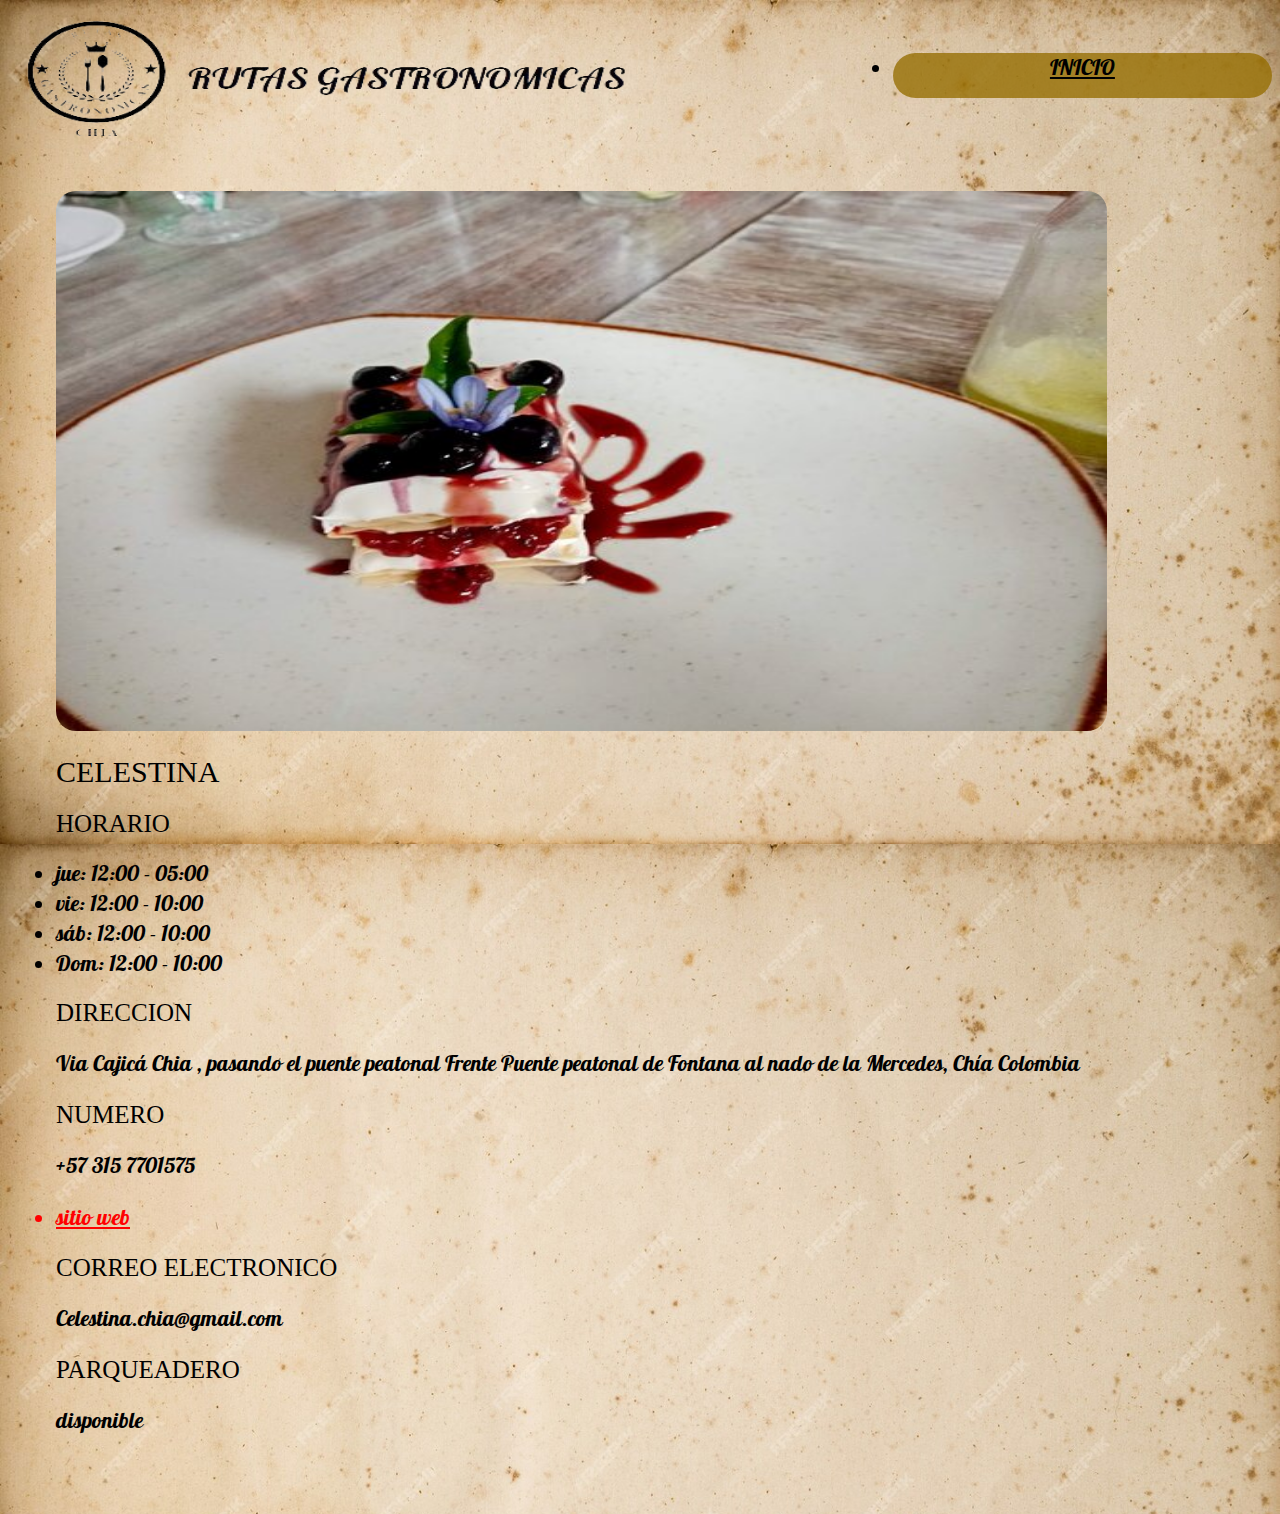
<file: RESTAURANTES GOURMET/Celestina/index.html>
<!DOCTYPE html>
<html lang="en">
<head>
    <meta charset="UTF-8">
    <meta name="viewport" content="width=device-width, initial-scale=1.0">
    <link rel="stylesheet" href="style.css">
    <link rel="icon" href="IMG/loguito principal.png">
    
    <link rel="preconnect" href="https://fonts.googleapis.com">
    <link rel="preconnect" href="https://fonts.gstatic.com" crossorigin>
    <link href="https://fonts.googleapis.com/css2?family=Pattaya&display=swap" rel="stylesheet">
    <link rel="preconnect" href="https://fonts.googleapis.com">
    <link rel="preconnect" href="https://fonts.gstatic.com" crossorigin>
    <link href="https://fonts.googleapis.com/css2?family=Be+Vietnam+Pro:ital,wght@0,100;0,200;0,300;0,400;0,500;0,600;0,700;0,800;0,900;1,100;1,200;1,300;1,400;1,500;1,600;1,700;1,800;1,900&family=Kode+Mono:wght@400..700&family=Permanent+Marker&display=swap" rel="stylesheet">

    <title>CELESTINA</title>
</head>
<body>
    <footer id="inicio">
    
        <img src="img/logo negro.png" alt="">
        <a href="https://sebastian-2006.github.io/Rutas-Gastronomicas-Chia/SIGUIENTE%20DE%20RUTA%20GASTRONOMICA/index.html" ><li>INICIO</li></a>
    
    </footer>
    <footer id="pagina">
    <section id="sc1">
    
    <img src="img/celestina.jpg"  alt="">
    
    </section>
    
    <section id="sc2">
    <div class="informacion">
        
        <h1>CELESTINA</h1>
    
        <h2>HORARIO</h2>
        <li>jue: 12:00 - 05:00</li>
        <li>vie: 12:00 - 10:00</li>
        <li>sáb: 12:00 - 10:00</li>
        <li>Dom: 12:00 - 10:00</li>
        
        <h2>DIRECCION</h2>
        <p>Via Cajicá Chia , pasando el puente peatonal Frente Puente peatonal de Fontana al nado de la Mercedes, Chía Colombia</p>
        
        <h2>NUMERO</h2>
        <p>+57 315 7701575</p>
        <a href="http://celestinarestaurante.com.co" target="_blank"><li>sitio web</li></a>

        <h2>CORREO ELECTRONICO</h2>
        <P>Celestina.chia@gmail.com</P>

        <h2>PARQUEADERO</h2>
        <p>disponible</p>
    </div>
    </section>
    </footer> 
</body>
</html>
</file>
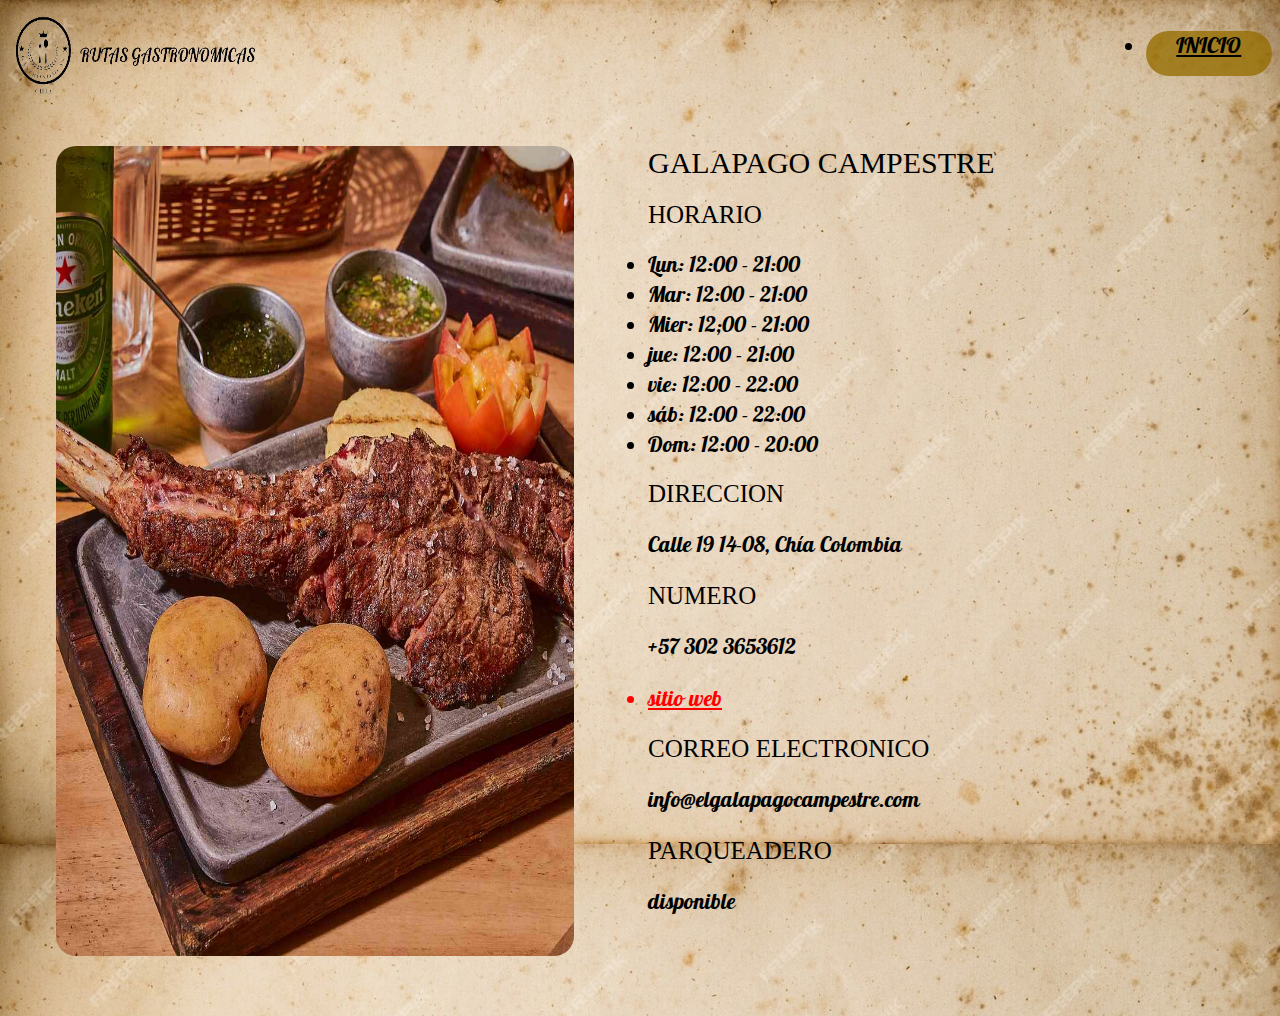
<file: RESTAURANTES GOURMET/Galapago campestre/index.html>
<!DOCTYPE html>
<html lang="en">
<head>
    <meta charset="UTF-8">
    <meta name="viewport" content="width=device-width, initial-scale=1.0">
    <link rel="stylesheet" href="style.css">
    <link rel="icon" href="IMG/loguito principal.png">
    
    <link rel="preconnect" href="https://fonts.googleapis.com">
    <link rel="preconnect" href="https://fonts.gstatic.com" crossorigin>
    <link href="https://fonts.googleapis.com/css2?family=Pattaya&display=swap" rel="stylesheet">
    <link rel="preconnect" href="https://fonts.googleapis.com">
    <link rel="preconnect" href="https://fonts.gstatic.com" crossorigin>
    <link href="https://fonts.googleapis.com/css2?family=Be+Vietnam+Pro:ital,wght@0,100;0,200;0,300;0,400;0,500;0,600;0,700;0,800;0,900;1,100;1,200;1,300;1,400;1,500;1,600;1,700;1,800;1,900&family=Kode+Mono:wght@400..700&family=Permanent+Marker&display=swap" rel="stylesheet">

    <title>GALAPAGO CAMPESTRE</title>
</head>
<body>
    
    <footer id="inicio">
    
        <img src="img/logo negro.png" alt="">
        <a href="https://sebastian-2006.github.io/Rutas-Gastron-micas-Chia/INICIO%20DE%20RUTA%20GASTRONOMICA/index.html"><li>INICIO</li></a>
    
    </footer>
    <footer id="pagina">
    <section id="sc1">
    
    <img src="img/galapago campestre comida.jpg" alt="">
    
    </section>
    
    <section id="sc2">
    <div class="informacion">
        
        <h1>GALAPAGO CAMPESTRE</h1>
    
        <h2>HORARIO</h2>
        <li>Lun: 12:00 - 21:00</li>
        <li>Mar: 12:00 - 21:00</li>
        <li>Mier: 12;00 - 21:00</li>
        <li>jue: 12:00 - 21:00</li>
        <li>vie: 12:00 - 22:00</li>
        <li>sáb: 12:00 - 22:00</li>
        <li>Dom: 12:00 - 20:00</li>
        
        <h2>DIRECCION</h2>
        <p>Calle 19 14-08, Chía Colombia</p>
        
        <h2>NUMERO</h2>
        <p>+57 302 3653612</p>
        <a href="http://elgalapago.com" target="_blank"><li>sitio web</li></a>

        <h2>CORREO ELECTRONICO</h2>
        <P>info@elgalapagocampestre.com</P>

        <h2>PARQUEADERO</h2>
        <p>disponible</p>
    </div>
    </section>
    </footer>
</body>
</html>
</file>
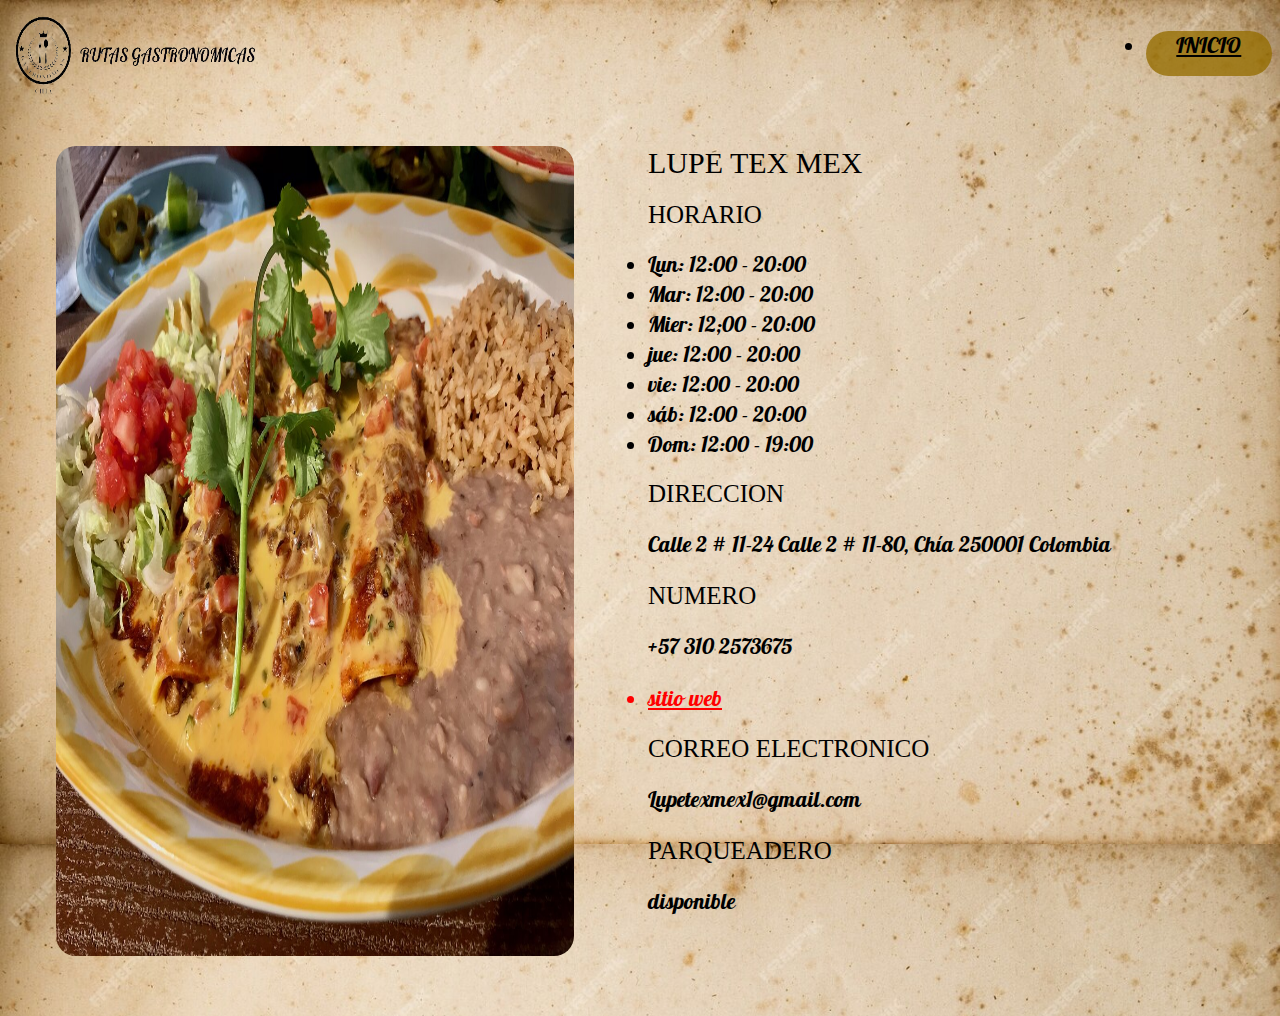
<file: RESTAURANTES GOURMET/Lupe Tex Mex/index.html>
<!DOCTYPE html>
<html lang="en">
<head>
    <meta charset="UTF-8">
    <meta name="viewport" content="width=device-width, initial-scale=1.0">
    <link rel="stylesheet" href="style.css">
    <link rel="icon" href="IMG/loguito principal.png">
    
    <link rel="preconnect" href="https://fonts.googleapis.com">
    <link rel="preconnect" href="https://fonts.gstatic.com" crossorigin>
    <link href="https://fonts.googleapis.com/css2?family=Pattaya&display=swap" rel="stylesheet">
    <link rel="preconnect" href="https://fonts.googleapis.com">
    <link rel="preconnect" href="https://fonts.gstatic.com" crossorigin>
    <link href="https://fonts.googleapis.com/css2?family=Be+Vietnam+Pro:ital,wght@0,100;0,200;0,300;0,400;0,500;0,600;0,700;0,800;0,900;1,100;1,200;1,300;1,400;1,500;1,600;1,700;1,800;1,900&family=Kode+Mono:wght@400..700&family=Permanent+Marker&display=swap" rel="stylesheet">


    <title>LUPE TEX MEX</title>
</head>
<body>
    <footer id="inicio">
    
        <img src="img/logo negro.png" alt="">
        <a href="https://sebastian-2006.github.io/Rutas-Gastron-micas-Chia/INICIO%20DE%20RUTA%20GASTRONOMICA/index.html"><li>INICIO</li></a>
    
    </footer>
    <footer id="pagina">
    <section id="sc1">
    
    <img src="img/lupe tex mex.jpg" alt="">
    
    </section>
    
    <section id="sc2">
    <div class="informacion">
        
        <h1>LUPE TEX MEX</h1>
    
        <h2>HORARIO</h2>
        <li>Lun: 12:00 - 20:00</li>
        <li>Mar: 12:00 - 20:00</li>
        <li>Mier: 12;00 - 20:00</li>
        <li>jue: 12:00 - 20:00</li>
        <li>vie: 12:00 - 20:00</li>
        <li>sáb: 12:00 - 20:00</li>
        <li>Dom: 12:00 - 19:00</li>
        
        <h2>DIRECCION</h2>
        <p>Calle 2 # 11-24 Calle 2 # 11-80, Chía 250001 Colombia</p>
        
        <h2>NUMERO</h2>
        <p>+57 310 2573675</p>
        <a href="http://www.facebook.com/lupetexmexchia/" target="_blank"><li>sitio web</li></a>

        <h2>CORREO ELECTRONICO</h2>
        <P>Lupetexmex1@gmail.com</P>

        <h2>PARQUEADERO</h2>
        <p>disponible</p>
    </div>
    </section>
    </footer>
</body>
</html>
</file>
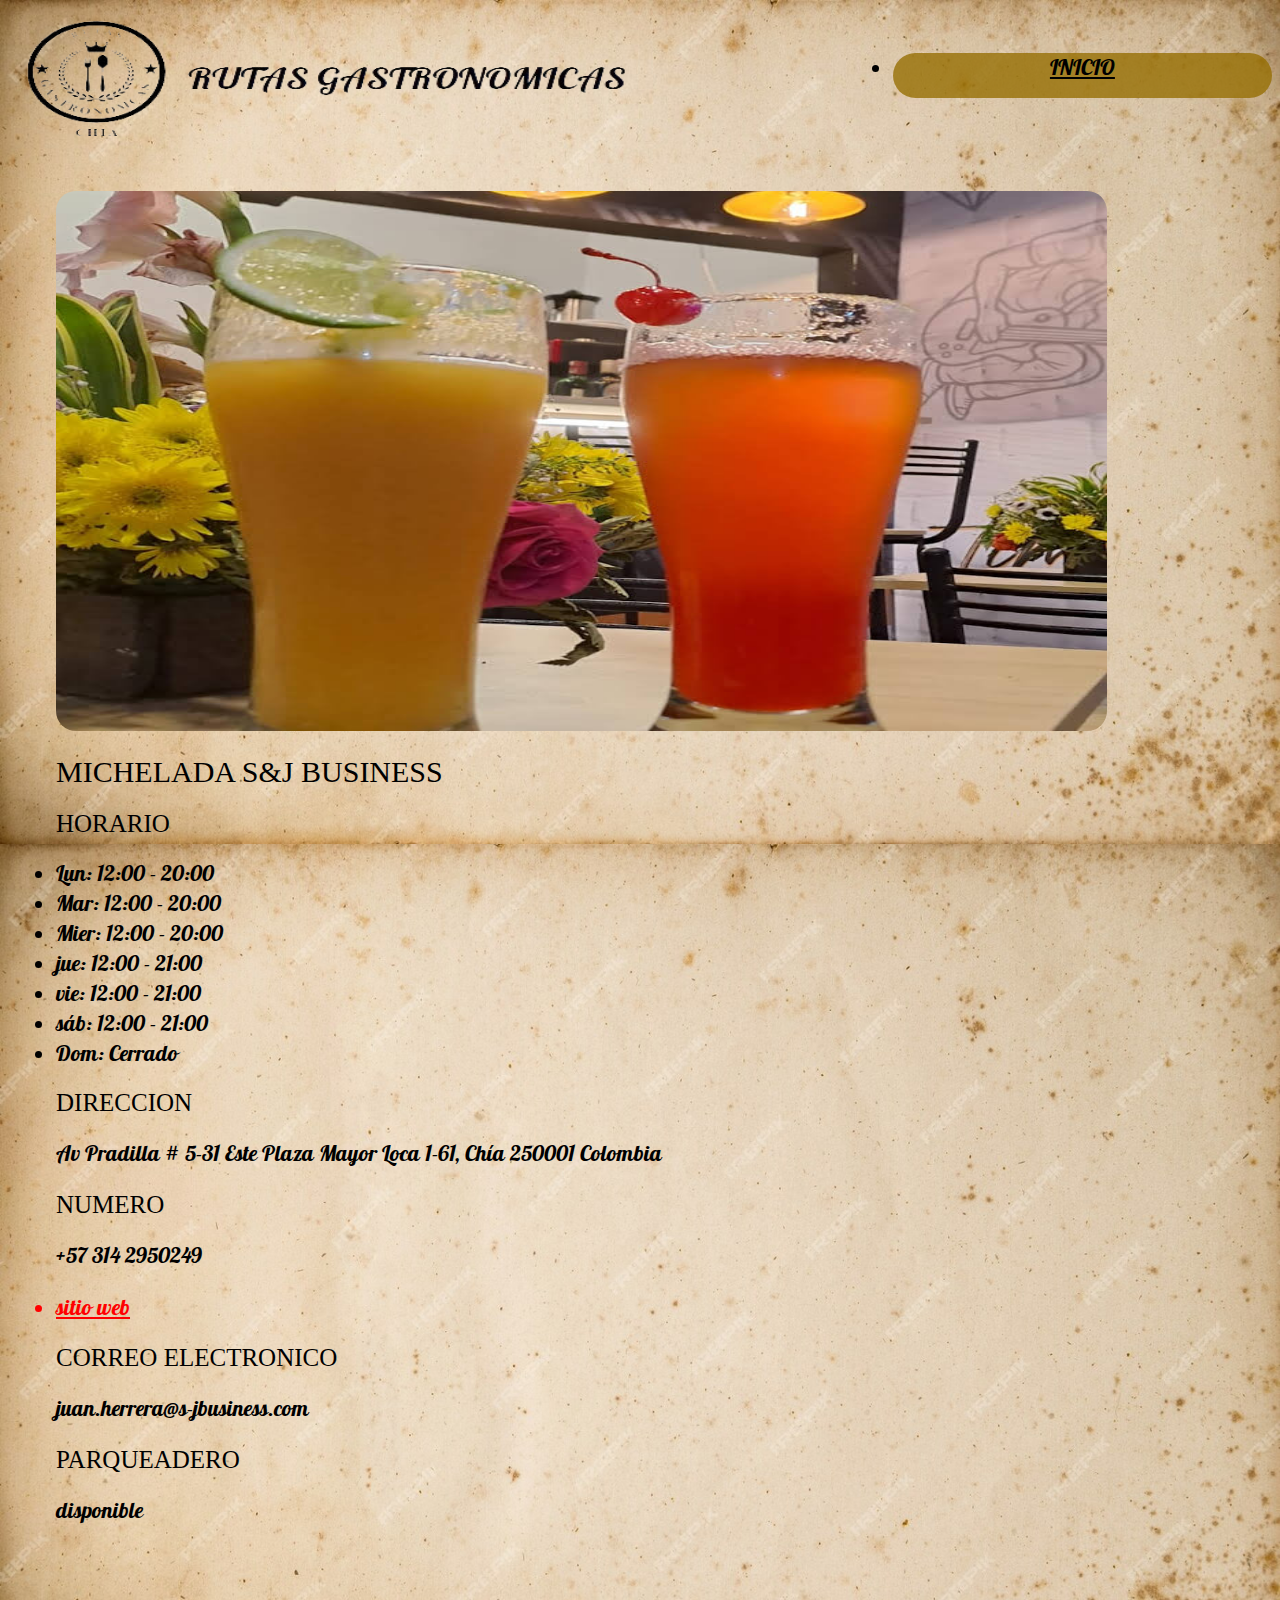
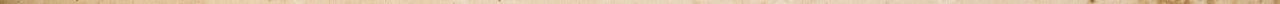
<file: RESTAURANTES GOURMET/Michelada s+j business/index.html>
<!DOCTYPE html>
<html lang="en">
<head>
    <meta charset="UTF-8">
    <meta name="viewport" content="width=device-width, initial-scale=1.0">
    <link rel="stylesheet" href="style.css">
    <link rel="icon" href="IMG/loguito principal.png">
    
    <link rel="preconnect" href="https://fonts.googleapis.com">
    <link rel="preconnect" href="https://fonts.gstatic.com" crossorigin>
    <link href="https://fonts.googleapis.com/css2?family=Pattaya&display=swap" rel="stylesheet">
    <link rel="preconnect" href="https://fonts.googleapis.com">
    <link rel="preconnect" href="https://fonts.gstatic.com" crossorigin>
    <link href="https://fonts.googleapis.com/css2?family=Be+Vietnam+Pro:ital,wght@0,100;0,200;0,300;0,400;0,500;0,600;0,700;0,800;0,900;1,100;1,200;1,300;1,400;1,500;1,600;1,700;1,800;1,900&family=Kode+Mono:wght@400..700&family=Permanent+Marker&display=swap" rel="stylesheet">

    <title>MICHELADA S%J BISINESS</title>
</head>
<body>
    
</body>
</html>
<footer id="inicio">
    
    <img src="img/logo negro.png" alt="">
    <a href="https://sebastian-2006.github.io/Rutas-Gastron-micas-Chia/INICIO%20DE%20RUTA%20GASTRONOMICA/index.html"><li>INICIO</li></a>

</footer>



<footer id="pagina">
<section id="sc1">

<img src="img/michelada S&j business.jpg" alt="">

</section>

<section id="sc2">
<div class="informacion">
    
    <h1>MICHELADA S&J BUSINESS</h1>

    <h2>HORARIO</h2>
    <li>Lun: 12:00 - 20:00</li>
    <li>Mar: 12:00 - 20:00</li>
    <li>Mier: 12:00 - 20:00</li>
    <li>jue: 12:00 - 21:00</li>
    <li>vie: 12:00 - 21:00</li>
    <li>sáb: 12:00 - 21:00</li>
    <li>Dom: Cerrado</li>
    
    <h2>DIRECCION</h2>
    <p>Av Pradilla # 5-31 Este Plaza Mayor Loca 1-61, Chía 250001 Colombia</p>
    
    <h2>NUMERO</h2>
    <p>+57 314 2950249</p>
    <a href="http://www.s-jbusiness.com/" target="_blank"><li>sitio web</li></a>

    <h2>CORREO ELECTRONICO</h2>
    <P>juan.herrera@s-jbusiness.com</P>

    <h2>PARQUEADERO</h2>
    <p>disponible</p>
</div>
</section>
</footer>
</file>
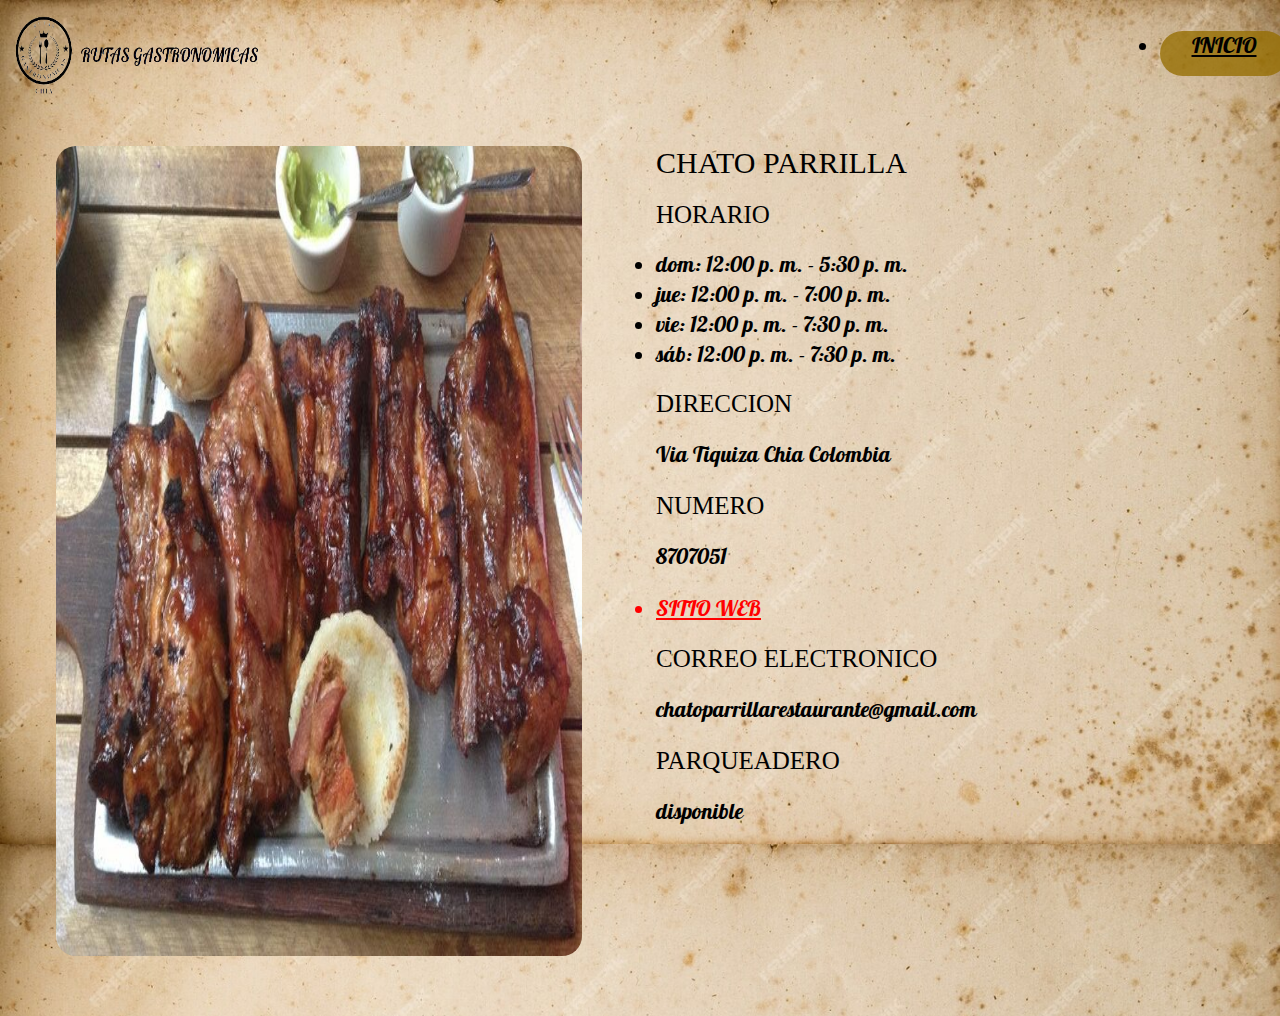
<file: RESTAURANTES LOCALES/CHATO PARRILLA/index.html>
<!DOCTYPE html>
<html lang="en">
<head>
    <meta charset="UTF-8">
    <meta name="viewport" content="width=device-width, initial-scale=1.0">
    <link rel="stylesheet" href="style.css">
    <link rel="icon" href="IMG/loguito principal.png">

    <link rel="preconnect" href="https://fonts.googleapis.com">
    <link rel="preconnect" href="https://fonts.gstatic.com" crossorigin>
    <link href="https://fonts.googleapis.com/css2?family=Pattaya&display=swap" rel="stylesheet">
    <link rel="preconnect" href="https://fonts.googleapis.com">
    <link rel="preconnect" href="https://fonts.gstatic.com" crossorigin>
    <link href="https://fonts.googleapis.com/css2?family=Be+Vietnam+Pro:ital,wght@0,100;0,200;0,300;0,400;0,500;0,600;0,700;0,800;0,900;1,100;1,200;1,300;1,400;1,500;1,600;1,700;1,800;1,900&family=Kode+Mono:wght@400..700&family=Permanent+Marker&display=swap" rel="stylesheet">

    <title>CHATO PARRILLA</title>
</head>
<body>

    <footer id="inicio">
    
    <img src="IMG/logo.png" alt="">
        <a href="https://sebastian-2006.github.io/Rutas-Gastron-micas-Chia/INICIO%20DE%20RUTA%20GASTRONOMICA/index.html"><li>INICIO</li></a>

</footer>

<footer id="pagina">

    <section id="sc1">
        <img src="IMG/chato parrilla.jpg" alt="">
    </section>


    <section id="sc2"></section>
     
    <div class="informacion">
    
    <h1>CHATO PARRILLA</h1>

    <h2>HORARIO</h2>
    <li>dom: 12:00 p. m. - 5:30 p. m.</li>
    <li>jue: 12:00 p. m. - 7:00 p. m.</li>
    <li>vie: 12:00 p. m. - 7:30 p. m.</li>
    <li>sáb: 12:00 p. m. - 7:30 p. m.</li>
  

    <h2>DIRECCION</h2>
    <p>Via Tiquiza Chia Colombia</p>
    
    <h2>NUMERO</h2>
    <p>8707051</p>
    
    <a href="https://chatoparrillaresta.wixsite.com/carta" target="_blank"><li>SITIO WEB</li></a>

    
    <h2>CORREO ELECTRONICO</h2>
    <p>chatoparrillarestaurante@gmail.com</p>

    <h2>PARQUEADERO</h2>
    <p>disponible</p>


</div>

</section>

</footer>



</body>
</html>
</file>
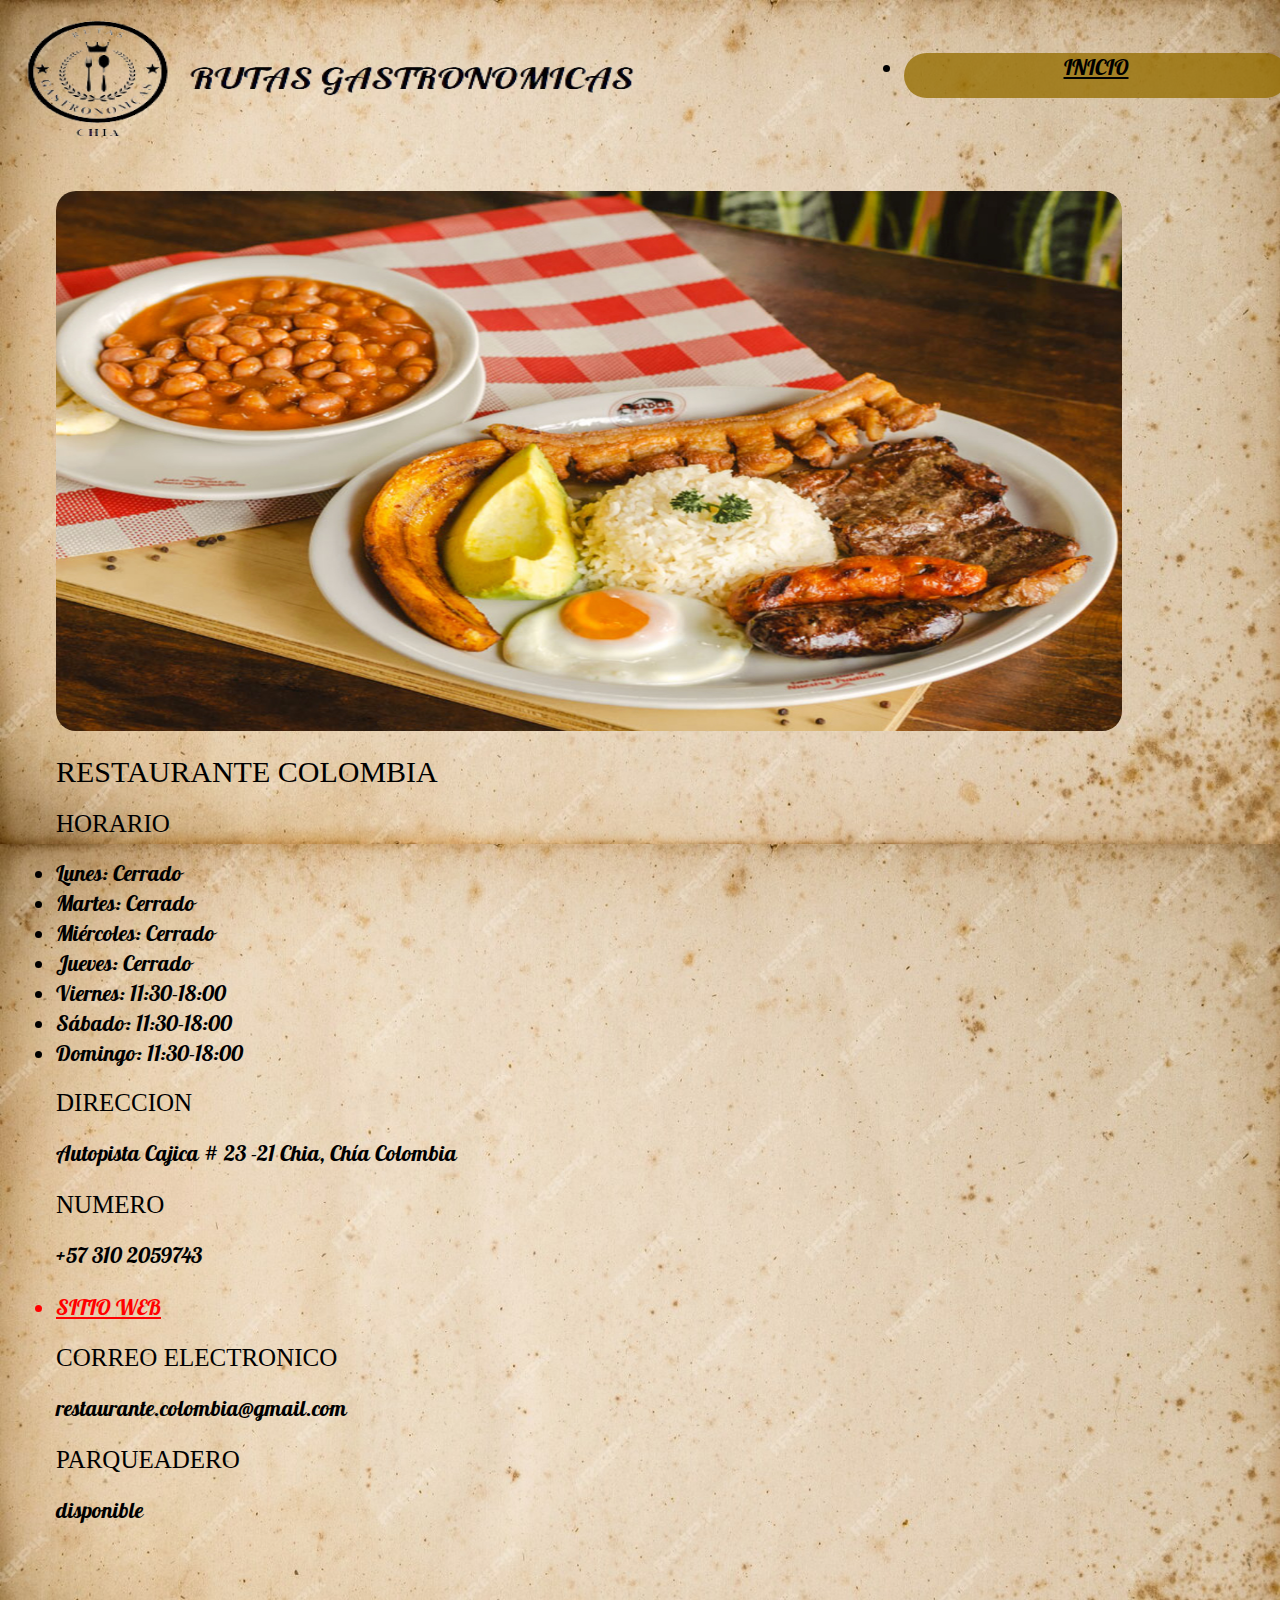
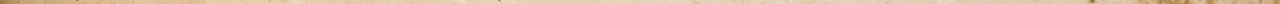
<file: RESTAURANTES LOCALES/RESTAURANTES COLOMBIA/index.html>
<!DOCTYPE html>
<html lang="en">
<head>
    <meta charset="UTF-8">
    <meta name="viewport" content="width=device-width, initial-scale=1.0">
    <link rel="stylesheet" href="style.css">
    <link rel="icon" href="IMG/loguito principal.png">
    
    <link rel="preconnect" href="https://fonts.googleapis.com">
    <link rel="preconnect" href="https://fonts.gstatic.com" crossorigin>
    <link href="https://fonts.googleapis.com/css2?family=Pattaya&display=swap" rel="stylesheet">
    <link rel="preconnect" href="https://fonts.googleapis.com">
    <link rel="preconnect" href="https://fonts.gstatic.com" crossorigin>
    <link href="https://fonts.googleapis.com/css2?family=Be+Vietnam+Pro:ital,wght@0,100;0,200;0,300;0,400;0,500;0,600;0,700;0,800;0,900;1,100;1,200;1,300;1,400;1,500;1,600;1,700;1,800;1,900&family=Kode+Mono:wght@400..700&family=Permanent+Marker&display=swap" rel="stylesheet">

    <title>RESTAURANTE COLOMBIA </title>
</head>
<body>

    <footer id="inicio">
    
    <img src="IMG/logo.png" alt="">
        <a href=""><li>INICIO</li></a>

</footer>

<footer id="pagina">

    <section id="sc1">
        <img src="IMG/restaurante colombia.jpg" alt="">
    </section>


    <section id="sc2"></section>
     
    <div class="informacion">
    
    <h1>RESTAURANTE COLOMBIA</h1>

    <h2>HORARIO</h2>
    <li>Lunes: Cerrado</li>
    <li>Martes: Cerrado</li>
    <li>Miércoles: Cerrado</li>
    <li>Jueves: Cerrado</li>
    <li>Viernes: 11:30-18:00</li>
    <li>Sábado: 11:30-18:00</li>
     <li>Domingo: 11:30-18:00</li>

    <h2>DIRECCION</h2>
    <p>Autopista Cajica # 23 -21 Chia, Chía Colombia</p>
    
    <h2>NUMERO</h2>
    <p>+57 310 2059743</p>
    
    <a href="http://www.restaurantecolombia.com" target="_blank"><li>SITIO WEB</li></a>

    
    <h2>CORREO ELECTRONICO</h2>
    <p>restaurante.colombia@gmail.com</p>

    <h2>PARQUEADERO</h2>
    <p>disponible</p>


</div>

</section>

</footer>



</body>
</html>
</file>
<file: style.css>
*{
  
    margin: 0;
    padding: 0;
    box-sizing: border-box;
}
body{

  background-color: rgba(255, 119, 7, 0.795);
  margin: 0;
  padding: 0;
  column-count: 2;
  padding: 3em;
  display: flex;
  justify-content: center;
  align-items: center;
  height: 100%;
  width: 100%;

}

#cs1{

  display: flex;
  flex-direction: column;
  align-items: center;
  justify-content: space-around;
  background-image: url(./IMG/logo\ grande.png);
  background-size: cover;
  background-position: center;
  width: 50%;
  height: 100vh;
  margin: 5;
  border: solid black;
 
  
}

#cs2{

 padding: 5em;
 display: flex;
 flex-direction: column;
 align-items: center;
 justify-content: space-around;
 background-color:#FAC710;
 color: white;
 width: 50%;
 height: 100vh;
 border: solid black 10px;

 
}
h1{

  color: rgb(0, 0, 0);
  font-size: 50px;
  text-align: center;
  font-family: "Pattaya", sans-serif;
  font-weight: 400;
  font-style: normal;

}
a{

  background-color: rgba(149, 109, 0, 0.782);
  background-image: linear-gradient(180deg,);
  border-radius: 30px;
  color: black;
 
  font-size: 22px;
  padding: 1em;
  cursor: pointer;
  transition: .3s;
  height: 10vh;
  width: 45%;
  
  display: block;
  text-align: center;
  
  font-family: "Pattaya", sans-serif;
  font-weight: 400;
  font-style: normal;
  

  
  
}
a:hover span{

  background: content-box;
}
a:active{
  transform: scale(0.9);
}

@media only screen and (max-width: 768px) {
  body { 
    padding: 0%;

  }

  body{

    background-color: rgba(255, 119, 7, 0.795);
    margin: 0;
    padding: 0;
    padding: 3em;
    display: flex;
    flex-direction: column;
    height: 100%;
    width: 100%;
  }
  

  #cs1{

  width: 100%;
  height: 100vh;
}

#cs2{

 
  width: 100%;
  height: 100vh;

}
a{


  width: 100%;
  font-size: 20px;

  
  
}
h1{

  font-size: 30px;
}


}
@media only screen and (max-width: 600px) {
  body { 
    padding: 0%;

  }

  body{

    background-color: rgba(255, 119, 7, 0.795);
    margin: 0;
    padding: 0;
    padding: 3em;
    display: flex;
    flex-direction: column;
    height: 100%;
    width: 100%;
  }
  

  #cs1{

  width: 100%;
  height: 60vh;
}

#cs2{

 
  width: 100%;
  height: 60vh;

}
a{


  width: 100%;
  font-size: 20px;

  
  
}
h1{

  font-size: 30px;
}


}
</file>
<file: INICIO DE RUTA GASTRONOMICA/style.css>
body{

    background-color: black;
    width: 100%;
    height: 100%;
    color: white;
    padding: 0%;
    
    
}
.texto{

    border:  dashed #FAC710;
    width: 100%;
}

#inicio img{
    width: 100%;
    height: 100vh;
}
#inicio .texto{

margin-top: 7em;
width: 100%;    
display: block;
text-align: center;
}

#sc1{

 margin-top: 10em;
 border:  dashed blue;
 
 
}
.links{

display: grid;
grid-template-columns: 1fr 1fr 1fr 1fr;
margin-top: 7em;

}
.links img{

width: 50%;
height: 20vh;

}
.R1{

    grid-column: 1;
    width: 100%;
    display: block;
    text-align: center;
}
.R2{

    grid-column: 2;
    width: 100%;
    display: block;
    text-align: center;
}
.R3{

    grid-column: 3;
    width: 100%;
    display: block;
    text-align: center;
}
.R4{

    grid-column: 4;
    width: 100%;
    display: block;
    text-align: center;
}
a{

    color: white;
    font-size: 23px;
    font-family: permanent;
}


#sc2{

margin-top: 10em;
border:  dashed red;
        
}
.RL{
display: grid;
grid-template-columns: 1fr 1fr 1fr 1fr;
margin-top: 7em;

}

.RL img{

width: 50%;
height: 20vh;

}

.RL1{

    grid-column: 1;
    width: 100%;
    display: block;
    text-align: center;
}
.RL2{

    grid-column: 2;
    width: 100%;
    display: block;
    text-align: center;
    
}
#sc3{

    margin-top: 10em;
    border:  dashed yellow;
            
    }
    .RG{
    display: grid;
    grid-template-columns: 1fr 1fr 1fr 1fr ;
    margin-top: 8em;
    
    }
    
    .RG img{
    
    width: 50%;
    height: 20vh;
    
    }
    .RG1{

        grid-column: 1;
        width: 100%;
        display: block;
        text-align: center;
        
    }
    .RG2{

        grid-column: 2;
        width: 100%;
        display: block;
        text-align: center;
        
    }
    .RG3{

        grid-column: 3;
        width: 100%;
        display: block;
        text-align: center;
        
    }
    .RG4{

        grid-column: 4;
        width: 100%;
        display: block;
        text-align: center;
        
    }
    .RG5{

       
        width: 100%;
        display: block;
        text-align: center;
        margin-top: 7em;
        
    }
   
p{
    font-family: "Pattaya", sans-serif;
    font-weight: 400;
    font-style: normal;
    font-size: 22px;
}
h1{
    font-family: "Permanent Marker", cursive;
    font-weight: 400;
    font-style: normal;
    font-size: 45px;
}
h2{
    
    font-family: "Permanent Marker", cursive;
    font-weight: 400;
    font-style: normal;
    font-size: 35px;
}


@media only screen and (max-width: 768px) {
    body { 
      padding: 0%;
      display: flex;
      flex-direction: column;
     
    }
    .texto p{

        padding: 2em;
    }
    #inicio img{
        width: 100%;
        height: 70vh;
    }
   

    .links{

        display: grid;
        grid-template-columns: 1fr;
        grid-template-rows: 1fr 1fr 1fr 1fr;
        margin-top: 7em;
        
        }
        .links img{
        
        width: 50%;
        height: 30vh;
        
        }
        .R1{
        
            margin-top: 3em;
            grid-column: 1;
            grid-row: 1;
           
        }
        .R2{
        
            margin-top: 3em;
            grid-column: 1;
            grid-row: 2;
        
        }
        .R3{
        
            margin-top: 3em;
            grid-column: 1;
            grid-row: 3;

        }
        .R4{
        
            margin-top: 3em;
            grid-column: 1;
            grid-row: 4;

        }
       
        
        
         
        
        .RL{
        
            display: grid;
            grid-template-columns: 1fr;
            grid-template-rows: 1fr 1fr;
            margin-top: 7em;
        
        }
        
        .RL img{
        
        width: 50%;
        height: 30vh;
        
        }
        
        .RL1{
        
                grid-column: 1;
                grid-row: 1;
           
        }
        .RL2{
        
            grid-column: 1;
            grid-row: 2;
            margin-top: 3em;
            
        }
        
            .RG{
        
               display: grid;
               grid-template-columns: 1fr;
               grid-template-rows: 1fr 1fr 1fr 1fr 1fr;
               margin-top: 5em;

            }
            
            .RG img{
            
                width: 50%;
                height: 30vh;
            
            }
            .RG1{
        
                grid-column: 1;
                grid-row: 1; 
                
            }
            .RG2{
        
                grid-column: 1;
                grid-row: 2;
    
                
            }
            .RG3{
        
                grid-column: 1;
                grid-row: 3;
                margin-top: 3em;
                
            }
            .RG4{
        
                grid-column: 1;
                grid-row: 4;
                margin-top: 3em;
                
            }
            .RG5{
        
                grid-column: 1;
                grid-row: 5;
                margin-top: 5em;
                
                
            }
           
        p{
            
            font-size: 22px;
        }
        h1{
            
            font-size: 35px;
            padding: 1em;
        }
        h2{
            
           
            font-size: 25px;
            padding: 1em;
        }
        





}

@media only screen and (max-width: 600px) {
    body { 
      padding: 0%;
      display: flex;
      flex-direction: column;
  
    }
    #inicio img{
        width: 100%;
        height: 40vh;
    }

    .links{

        display: grid;
        grid-template-columns: 1fr;
        grid-template-rows: 1fr 1fr 1fr 1fr;
        margin-top: 7em;
        
        }
        .links img{
        
        width: 50%;
        height: 30vh;
        
        }
        .R1{
        
            margin-top: 3em;
            grid-column: 1;
            grid-row: 1;
           
        }
        .R2{
        
            margin-top: 3em;
            grid-column: 1;
            grid-row: 2;
        
        }
        .R3{
        
            margin-top: 3em;
            grid-column: 1;
            grid-row: 3;

        }
        .R4{
        
            margin-top: 3em;
            grid-column: 1;
            grid-row: 4;

        }
       
        
        
         
        
        .RL{
        
            display: grid;
            grid-template-columns: 1fr;
            grid-template-rows: 1fr 1fr;
            margin-top: 7em;
        
        }
        
        .RL img{
        
        width: 50%;
        height: 30vh;
        
        }
        
        .RL1{
        
                grid-column: 1;
                grid-row: 1;
           
        }
        .RL2{
        
            grid-column: 1;
            grid-row: 2;
            margin-top: 3em;
            
        }
        
            .RG{
        
               display: grid;
               grid-template-columns: 1fr;
               grid-template-rows: 1fr 1fr 1fr 1fr 1fr;
               margin-top: 5em;

            }
            
            .RG img{
            
                width: 50%;
                height: 30vh;
            
            }
            .RG1{
        
                grid-column: 1;
                grid-row: 1; 
                
            }
            .RG2{
        
                grid-column: 1;
                grid-row: 2;
                margin-top: 2em;
    
                
            }
            .RG3{
        
                grid-column: 1;
                grid-row: 3;
                margin-top: 3em;
                
            }
            .RG4{
        
                grid-column: 1;
                grid-row: 4;
                margin-top: 3em;
                
            }
            .RG5{
        
                grid-column: 1;
                grid-row: 5;
                margin-top: 4em;
                
                
            }
           
        p{
            
            font-size: 22px;
        }
        h1{
            
            font-size: 35px;
            padding: 1em;
        }
        h2{
            
           
            font-size: 25px;
            padding: 1em;
        }
        
        .texto p{

            padding: 2em;
        }




}
</file>
<file: RESTAURANTES ALTA COCINA/ALTAMIRA/style.css>
body{

    color: black;
    background-image: url(./IMG/fondo\ de\ menu.jpg);
    background-size: 100%;
    width: 100%;
   
}

#pagina{

    column-count: 2;
    padding: 3em;
}

#inicio{

    
    display: flex;
    width: 100%;
    justify-content: space-between;
    align-items: center;
    

}

#inicio img{

    width: 20%;
    height: 10vh;
}

#sc1 img{

    width: 90%;
    height: 90vh;
    border-radius: 20px;
}

.informacion a{

    color: red;
    font-size: 22PX;
}
p{
    font-family: "Pattaya", sans-serif;
    font-weight: 400;
    font-style: normal;
    font-size: 22px;
}
li{
    font-family: "Pattaya", sans-serif;
    font-weight: 400;
    font-style: normal;
    font-size: 22px;
}
h1{
    font-family: "Permanent Marker", cursive;
    font-weight: 400;
    font-style: normal;
    font-size: 30px;
}
h2{
    
    font-family: "Permanent Marker", cursive;
    font-weight: 400;
    font-style: normal;
    font-size: 25px;
}
#inicio a{

    background-color: rgba(149, 109, 0, 0.782);
    background-image: linear-gradient(180deg,);
    border-radius: 30px;
    color: black;
   
    font-size: 22px;
    
    cursor: pointer;
    transition: .3s;
    height: 5vh;
    width: 10%;
    
    display: block;
    text-align: center;
    
    
  
    
    
  }
  a:hover span{
  
    background: content-box;
  }
  a:active{
    transform: scale(0.9);
}

@media only screen and (max-width: 768px) {
    body { 
      padding: 0%;
  
    }

#inicio a{

    width: 30%;
    height: 5vh;
}
#inicio img{

    width: 50%;
    height: 15vh;
}

    #pagina{


    display: flex;
    flex-direction: column;
}
#sc1 img{

    width: 90%;
    border-radius: 20px;
}

}
@media only screen and (max-width: 600px) {
    body { 
      padding: 0%;
  
    }

#inicio a{

    width: 30%;
    height: 5vh;
}
#inicio img{

    width: 50%;
    height: 15vh;
}

    #pagina{


    display: flex;
    flex-direction: column;
}
#sc1 img{

    width: 90%;
    border-radius: 20px;
}

}
</file>
<file: RESTAURANTES ALTA COCINA/SEMOLINA/style.css>
body{

    color: black;
    background-image: url(./IMG/fondo\ de\ menu.jpg);
    background-size: 100%;
    width: 100%;
   
}

#pagina{

    column-count: 2;
    padding: 3em;
}

#inicio{

    
    display: flex;
    width: 100%;
    justify-content: space-between;
    align-items: center;
    

}

#inicio img{

    width: 20%;
    height: 10vh;
}

#sc1 img{

    width: 90%;
    height: 90vh;
    border-radius: 20px;
}

.informacion a{

    color: red;
    font-size: 22PX;
}
p{
    font-family: "Pattaya", sans-serif;
    font-weight: 400;
    font-style: normal;
    font-size: 22px;
}
li{
    font-family: "Pattaya", sans-serif;
    font-weight: 400;
    font-style: normal;
    font-size: 22px;
}
h1{
    font-family: "Permanent Marker", cursive;
    font-weight: 400;
    font-style: normal;
    font-size: 30px;
}
h2{
    
    font-family: "Permanent Marker", cursive;
    font-weight: 400;
    font-style: normal;
    font-size: 25px;
}

#inicio a{

    background-color: rgba(149, 109, 0, 0.782);
    background-image: linear-gradient(180deg,);
    border-radius: 30px;
    color: black;
   
    font-size: 22px;
    
    cursor: pointer;
    transition: .3s;
    height: 5vh;
    width: 10%;
    
    display: block;
    text-align: center;
    
    
  
    
    
  }
  a:hover span{
  
    background: content-box;
  }
  a:active{
    transform: scale(0.9);
}

@media only screen and (max-width: 768px) {
    body { 
      padding: 0%;
  
    }

#inicio a{

    width: 30%;
    height: 5vh;
}
#inicio img{

    width: 50%;
    height: 15vh;
}

    #pagina{


    display: flex;
    flex-direction: column;
}
#sc1 img{

    width: 90%;
    height: 90vh;
    border-radius: 20px;
}

}
@media only screen and (max-width: 600px) {
    body { 
      padding: 0%;
  
    }

#inicio a{

    width: 30%;
    height: 5vh;
}
#inicio img{

    width: 50%;
    height: 15vh;
}

    #pagina{


    display: flex;
    flex-direction: column;
}
#sc1 img{

    width: 90%;
    height: 60vh;
    border-radius: 20px;
}

}
</file>
<file: RESTAURANTES ALTA COCINA/TIERRA ROJA/style.css>
body{

    color: black;
    background-image: url(./IMG/fondo\ de\ menu.jpg);
    background-size: 100%;
    width: 100%;
   
}

#pagina{

    column-count: 2;
    padding: 3em;
}

#inicio{

    
    display: flex;
    width: 100%;
    justify-content: space-between;
    align-items: center;
    

}

#inicio img{

    width: 20%;
    height: 10vh;
    
}

#sc1 img{

    width: 90%;
    height: 90vh;
    border-radius: 20px;
}

.informacion a{

    color: red;
    font-size: 22PX;
}
  
p{
    font-family: "Pattaya", sans-serif;
    font-weight: 400;
    font-style: normal;
    font-size: 22px;
}
li{
    font-family: "Pattaya", sans-serif;
    font-weight: 400;
    font-style: normal;
    font-size: 22px;
}
h1{
    font-family: "Permanent Marker", cursive;
    font-weight: 400;
    font-style: normal;
    font-size: 30px;
}
h2{
    
    font-family: "Permanent Marker", cursive;
    font-weight: 400;
    font-style: normal;
    font-size: 25px;
}

#inicio a{

    background-color: rgba(149, 109, 0, 0.782);
    background-image: linear-gradient(180deg,);
    border-radius: 30px;
    color: black;
   
    font-size: 22px;
    
    cursor: pointer;
    transition: .3s;
    height: 5vh;
    width: 10%;
    
    display: block;
    text-align: center;

}
  #inicio a:hover span{
  
    background: content-box;
  }
  #inicio a:active{
    transform: scale(0.9);

}
@media only screen and (max-width: 768px) {
    body { 
      padding: 0%;
  
    }

#inicio a{

    width: 30%;
    height: 5vh;
}
#inicio img{

    width: 50%;
    height: 15vh;
}

    #pagina{


    display: flex;
    flex-direction: column;
}
#sc1 img{

    width: 90%;
    height: 90vh;
    border-radius: 20px;
}

}
@media only screen and (max-width: 600px) {
    body { 
      padding: 0%;
  
    }

#inicio a{

    width: 30%;
    height: 5vh;
}
#inicio img{

    width: 50%;
    height: 15vh;
}

    #pagina{


    display: flex;
    flex-direction: column;
}
#sc1 img{

    width: 90%;
    height: 60vh;
    border-radius: 20px;
}

}
</file>
<file: RESTAURANTES ALTA COCINA/YALA AREPAS DE ORIGEN/style.css>
body{

    color: black;
    background-image: url(./IMG/fondo\ de\ menu.jpg);
    background-size: 100%;
    width: 100%;
   
}

#pagina{

    column-count: 2;
    padding: 3em;
}

#inicio{

    
    display: flex;
    width: 100%;
    justify-content: space-between;
    align-items: center;
    

}

#inicio img{

    width: 20%;
    height: 10vh;
}

#sc1 img{

    width: 90%;
    height: 90vh;
    border-radius: 20px;
}

.informacion a{

    color: red;
    font-size: 22PX;
}
p{
    font-family: "Pattaya", sans-serif;
    font-weight: 400;
    font-style: normal;
    font-size: 22px;
}
li{
    font-family: "Pattaya", sans-serif;
    font-weight: 400;
    font-style: normal;
    font-size: 22px;
}
h1{
    font-family: "Permanent Marker", cursive;
    font-weight: 400;
    font-style: normal;
    font-size: 30px;
}
h2{
    
    font-family: "Permanent Marker", cursive;
    font-weight: 400;
    font-style: normal;
    font-size: 25px;
}

#inicio a{

    background-color: rgba(149, 109, 0, 0.782);
    background-image: linear-gradient(180deg,);
    border-radius: 30px;
    color: black;
   
    font-size: 22px;
    
    cursor: pointer;
    transition: .3s;
    height: 5vh;
    width: 10%;
    
    display: block;
    text-align: center;
    
    
  
    
    
  }
  a:hover span{
  
    background: content-box;
  }
  a:active{
    transform: scale(0.9);
}
@media only screen and (max-width: 768px) {
    body { 
      padding: 0%;
  
    }

#inicio a{

    width: 30%;
    height: 5vh;
}
#inicio img{

    width: 50%;
    height: 15vh;
}

    #pagina{


    display: flex;
    flex-direction: column;
}
#sc1 img{

    width: 90%;
    height: 90vh;
    border-radius: 20px;
}

}
@media only screen and (max-width: 600px) {
    body { 
      padding: 0%;
  
    }

#inicio a{

    width: 30%;
    height: 5vh;
}
#inicio img{

    width: 50%;
    height: 15vh;
}

    #pagina{


    display: flex;
    flex-direction: column;
}
#sc1 img{

    width: 90%;
    height: 60vh;
    border-radius: 20px;
}

}
</file>
<file: RESTAURANTES GOURMET/Andres carne de res/style.css>
body{
    background-image: url(img/fondo\ de\ menu.jpg);
    background-size: 100%;
    color: black;
}


#pagina{

    column-count: 2;
   
    padding: 3em;
}

#inicio{

    
    display: flex;
    width: 100%;
    justify-content: space-between;
    align-items: center;
    

    


}

#inicio img{

    width: 20%;
    height: 10vh;
}

#sc1 img{

    width: 90%;
    height: 90vh;
    border-radius: 20px;
}

.informacion a{

    color: red;
    font-size: 22PX;
}
p{
    font-family: "Pattaya", sans-serif;
    font-weight: 400;
    font-style: normal;
    font-size: 22px;
}
li{
    font-family: "Pattaya", sans-serif;
    font-weight: 400;
    font-style: normal;
    font-size: 22px;
}
h1{
    font-family: "Permanent Marker", cursive;
    font-weight: 400;
    font-style: normal;
    font-size: 30px;
}
h2{
    
    font-family: "Permanent Marker", cursive;
    font-weight: 400;
    font-style: normal;
    font-size: 25px;
}
#inicio a{

    background-color: rgba(149, 109, 0, 0.782);
    background-image: linear-gradient(180deg,);
    border-radius: 30px;
    color: black;
   
    font-size: 22px;
    
    cursor: pointer;
    transition: .3s;
    height: 5vh;
    width: 10%;
    
    display: block;
    text-align: center;
    
    
  
    
    
  }
  a:hover span{
  
    background: content-box;
  }
  a:active{
    transform: scale(0.9);
  }

@media only screen and (max-width: 768px) {
    body { 
      padding: 0%;
  
    }

#inicio a{

    width: 30%;
    height: 5vh;
}
#inicio img{

    width: 50%;
    height: 15vh;
}

    #pagina{


    display: flex;
    flex-direction: column;
}
#sc1 img{

    width: 90%;
    height: 90vh;
    border-radius: 20px;
}

}
@media only screen and (max-width: 600px) {
    body { 
      padding: 0%;
  
    }

#inicio a{

    width: 30%;
    height: 5vh;
}
#inicio img{

    width: 50%;
    height: 15vh;
}

    #pagina{


    display: flex;
    flex-direction: column;
}
#sc1 img{

    width: 90%;
    height: 60vh;
    border-radius: 20px;
}

}
</file>
<file: RESTAURANTES GOURMET/Celestina/style.css>
body{
    background-image: url(img/fondo\ de\ menu.jpg);
    background-size: 100%;
    color: black;
}


#pagina{

    column-count: 2;
   
    padding: 3em;
}

#inicio{

    
    display: flex;
    width: 100%;
    justify-content: space-between;
    align-items: center;
    

    


}

#inicio img{

    width: 20%;
    height: 10vh;
}

#sc1 img{

    width: 80%;
    height: 80vh;
}
.informacion a{

    color: red;
    font-size: 22PX;
}
p{
    font-family: "Pattaya", sans-serif;
    font-weight: 400;
    font-style: normal;
    font-size: 22px;
}
li{
    font-family: "Pattaya", sans-serif;
    font-weight: 400;
    font-style: normal;
    font-size: 22px;
}
h1{
    font-family: "Permanent Marker", cursive;
    font-weight: 400;
    font-style: normal;
    font-size: 30px;
}
h2{
    
    font-family: "Permanent Marker", cursive;
    font-weight: 400;
    font-style: normal;
    font-size: 25px;
}
#inicio a{

    background-color: rgba(149, 109, 0, 0.782);
    background-image: linear-gradient(180deg,);
    border-radius: 30px;
    color: black;
   
    font-size: 22px;
    
    cursor: pointer;
    transition: .3s;
    height: 5vh;
    width: 10%;
    
    display: block;
    text-align: center;
    
    
  
    
    
  }
  a:hover span{
  
    background: content-box;
  }
  a:active{
    transform: scale(0.9);
  }
  @media only screen and (max-width: 500px) {
    body { 
      padding: 0%;
  
    }

#inicio a{

    width: 30%;
    height: 5vh;
}
#inicio img{

    width: 50%;
    height: 15vh;
}

    #pagina{


    display: flex;
    flex-direction: column;
}
#sc1 img{

    width: 90%;
    height: 50vh;
    border-radius: 20px;
}
}
@media only screen and (min-width: 768px) {
    body { 
      padding: 0%;
  
    }

#inicio a{

    width: 30%;
    height: 5vh;
}
#inicio img{

    width: 50%;
    height: 15vh;
}

    #pagina{


    display: flex;
    flex-direction: column;
}
#sc1 img{

    width: 90%;
    height: 60vh;
    border-radius: 20px;
}

}
</file>
<file: RESTAURANTES GOURMET/Galapago campestre/style.css>
body{
    background-image: url(img/fondo\ de\ menu.jpg);
    background-size: 100%;
    color: black;
}


#pagina{

    column-count: 2;
   
    padding: 3em;
}

#inicio{

    
    display: flex;
    width: 100%;
    justify-content: space-between;
    align-items: center;
    

    


}

#inicio img{

    width: 20%;
    height: 10vh;
}

#sc1 img{

    width: 90%;
    height: 90vh;
    border-radius: 20px;
}
.informacion a{

    color: red;
    font-size: 22PX;
}
p{
    font-family: "Pattaya", sans-serif;
    font-weight: 400;
    font-style: normal;
    font-size: 22px;
}
li{
    font-family: "Pattaya", sans-serif;
    font-weight: 400;
    font-style: normal;
    font-size: 22px;
}
h1{
    font-family: "Permanent Marker", cursive;
    font-weight: 400;
    font-style: normal;
    font-size: 30px;
}
h2{
    
    font-family: "Permanent Marker", cursive;
    font-weight: 400;
    font-style: normal;
    font-size: 25px;
}
#inicio a{

    background-color: rgba(149, 109, 0, 0.782);
    background-image: linear-gradient(180deg,);
    border-radius: 30px;
    color: black;
   
    font-size: 22px;
    
    cursor: pointer;
    transition: .3s;
    height: 5vh;
    width: 10%;
    
    display: block;
    text-align: center;
    
    
  
    
    
  }
  a:hover span{
  
    background: content-box;
  }
  a:active{
    transform: scale(0.9);
  }
@media only screen and (max-width: 768px) {
    body { 
      padding: 0%;
  
    }

#inicio a{

    width: 30%;
    height: 5vh;
}
#inicio img{

    width: 50%;
    height: 15vh;
}

    #pagina{


    display: flex;
    flex-direction: column;
}
#sc1 img{

    width: 90%;
    height: 90vh;
    border-radius: 20px;
}

}
@media only screen and (max-width: 600px) {
    body { 
      padding: 0%;
  
    }

#inicio a{

    width: 30%;
    height: 5vh;
}
#inicio img{

    width: 50%;
    height: 15vh;
}

    #pagina{


    display: flex;
    flex-direction: column;
}
#sc1 img{

    width: 90%;
    height: 60vh;
    border-radius: 20px;
}

}
}
</file>
<file: RESTAURANTES GOURMET/Lupe Tex Mex/style.css>
body{
    background-image: url(img/fondo\ de\ menu.jpg);
    background-size: 100%;
    color: black;
}


#pagina{

    column-count: 2;
   
    padding: 3em;
}

#inicio{

    
    display: flex;
    width: 100%;
    justify-content: space-between;
    align-items: center;
    

    


}

#inicio img{

    width: 20%;
    height: 10vh;
}

#sc1 img{

    width: 90%;
    height: 90vh;
    border-radius: 20px
}
.informacion a{

    color: red;
    font-size: 22PX;
}
p{
    font-family: "Pattaya", sans-serif;
    font-weight: 400;
    font-style: normal;
    font-size: 22px;
}
li{
    font-family: "Pattaya", sans-serif;
    font-weight: 400;
    font-style: normal;
    font-size: 22px;
}
h1{
    font-family: "Permanent Marker", cursive;
    font-weight: 400;
    font-style: normal;
    font-size: 30px;
}
h2{
    
    font-family: "Permanent Marker", cursive;
    font-weight: 400;
    font-style: normal;
    font-size: 25px;
}
#inicio a{

    background-color: rgba(149, 109, 0, 0.782);
    background-image: linear-gradient(180deg,);
    border-radius: 30px;
    color: black;
   
    font-size: 22px;
    
    cursor: pointer;
    transition: .3s;
    height: 5vh;
    width: 10%;
    
    display: block;
    text-align: center;
    
    
  
    
    
  }
  a:hover span{
  
    background: content-box;
  }
  a:active{
    transform: scale(0.9);
  }
  @media only screen and (max-width: 500px) {
    body { 
      padding: 0%;
  
    }

#inicio a{

    width: 30%;
    height: 5vh;
}
#inicio img{

    width: 50%;
    height: 15vh;
}

    #pagina{


    display: flex;
    flex-direction: column;
}
#sc1 img{

    width: 90%;
    height: 50vh;
    border-radius: 20px;
}
}
@media only screen and (max-width: 900px) {
    body { 
      padding: 0%;
  
    }

#inicio a{

    width: 30%;
    height: 5vh;
}
#inicio img{

    width: 50%;
    height: 15vh;
}

    #pagina{


    display: flex;
    flex-direction: column;
}
#sc1 img{

    width: 90%;
    height: 60vh;
    border-radius: 20px;
}

}
</file>
<file: RESTAURANTES GOURMET/Michelada s+j business/style.css>
body{
    background-image: url(img/fondo\ de\ menu.jpg);
    background-size: 100%;
    color: black;
}


#pagina{

    column-count: 2;
   
    padding: 3em;
}

#inicio{

    
    display: flex;
    width: 100%;
    justify-content: space-between;
    align-items: center;
    

    


}

#inicio img{

    width: 20%;
    height: 10vh;
}

#sc1 img{

    width: 90%;
    height: 90vh;
    border-radius: 20px;
}

.informacion a{

    color: red;
    font-size: 22PX;
}
p{
    font-family: "Pattaya", sans-serif;
    font-weight: 400;
    font-style: normal;
    font-size: 22px;
}
li{
    font-family: "Pattaya", sans-serif;
    font-weight: 400;
    font-style: normal;
    font-size: 22px;
}
h1{
    font-family: "Permanent Marker", cursive;
    font-weight: 400;
    font-style: normal;
    font-size: 30px;
}
h2{
    
    font-family: "Permanent Marker", cursive;
    font-weight: 400;
    font-style: normal;
    font-size: 25px;
}
#inicio a{

    background-color: rgba(149, 109, 0, 0.782);
    background-image: linear-gradient(180deg,);
    border-radius: 30px;
    color: black;
   
    font-size: 22px;
    
    cursor: pointer;
    transition: .3s;
    height: 5vh;
    width: 10%;
    
    display: block;
    text-align: center;
    
    
  
    
    
  }
  a:hover span{
  
    background: content-box;
  }
  a:active{
    transform: scale(0.9);
  }
  @media only screen and (max-width: 500px) {
    body { 
      padding: 0%;
  
    }

#inicio a{

    width: 30%;
    height: 5vh;
}
#inicio img{

    width: 50%;
    height: 15vh;
}

    #pagina{


    display: flex;
    flex-direction: column;
}
#sc1 img{

    width: 90%;
    height: 50vh;
    border-radius: 20px;
}
}
@media only screen and (min-width: 768px) {
    body { 
      padding: 0%;
  
    }

#inicio a{

    width: 30%;
    height: 5vh;
}
#inicio img{

    width: 50%;
    height: 15vh;
}

    #pagina{


    display: flex;
    flex-direction: column;
}
#sc1 img{

    width: 90%;
    height: 60vh;
    border-radius: 20px;
}

}
</file>
<file: RESTAURANTES LOCALES/CHATO PARRILLA/style.css>
body{

    color: black;
    background-image: url(./IMG/fondo\ de\ menu.jpg);
    background-size: 100%;
    width: 100%;
   
}

#pagina{

    column-count: 2;
    padding: 3em;
}

#inicio{

    
    display: flex;
    width: 100%;
    justify-content: space-between;
    align-items: center;
    

}

#inicio img{

    width: 20%;
    height: 10vh;
}

#sc1 img{

    width: 90%;
    height: 90vh;
    border-radius: 20px;
}

.informacion a{

    color: red;
    font-size: 22PX;
}
p{
    font-family: "Pattaya", sans-serif;
    font-weight: 400;
    font-style: normal;
    font-size: 22px;
}
li{
    font-family: "Pattaya", sans-serif;
    font-weight: 400;
    font-style: normal;
    font-size: 22px;
}
h1{
    font-family: "Permanent Marker", cursive;
    font-weight: 400;
    font-style: normal;
    font-size: 30px;
}
h2{
    
    font-family: "Permanent Marker", cursive;
    font-weight: 400;
    font-style: normal;
    font-size: 25px;
}
#inicio a{

    background-color: rgba(149, 109, 0, 0.782);
    background-image: linear-gradient(180deg,);
    border-radius: 30px;
    color: black;
   
    font-size: 22px;
    
    cursor: pointer;
    transition: .3s;
    height: 5vh;
    width: 10%;
    
    display: block;
    text-align: center;
    
    
  
    
    
  }
  a:hover span{
  
    background: content-box;
  }
  a:active{
    transform: scale(0.9);
}

@media only screen and (max-width: 768px) {
    body { 
      padding: 0%;
  
    }

#inicio a{

    width: 30%;
    height: 5vh;
}
#inicio img{

    width: 50%;
    height: 15vh;
}

    #pagina{


    display: flex;
    flex-direction: column;
}
#sc1 img{

    width: 90%;
    height: 90vh;
    border-radius: 20px;
}

}
@media only screen and (max-width: 600px) {
    body { 
      padding: 0%;
  
    }

#inicio a{

    width: 30%;
    height: 5vh;
}
#inicio img{

    width: 50%;
    height: 15vh;
}

    #pagina{


    display: flex;
    flex-direction: column;
}
#sc1 img{

    width: 90%;
    height: 60vh;
    border-radius: 20px;
}

}
</file>
<file: RESTAURANTES LOCALES/RESTAURANTES COLOMBIA/style.css>
body{

    color: black;
    background-image: url(./IMG/fondo\ de\ menu.jpg);
    background-size: 100%;
    width: 100%;
   
}

#pagina{

    column-count: 2;
    padding: 3em;
}

#inicio{

    
    display: flex;
    width: 100%;
    justify-content: space-between;
    align-items: center;
    

}

#inicio img{

    width: 20%;
    height: 10vh;
}

#sc1 img{

    width: 85%;
    height: 90vh;
    border-radius: 20px;
}

.informacion a{

    color: red;
    font-size: 22PX;
}
p{
    font-family: "Pattaya", sans-serif;
    font-weight: 400;
    font-style: normal;
    font-size: 22px;
}
li{
    font-family: "Pattaya", sans-serif;
    font-weight: 400;
    font-style: normal;
    font-size: 22px;
}
h1{
    font-family: "Permanent Marker", cursive;
    font-weight: 400;
    font-style: normal;
    font-size: 30px;
}
h2{
    
    font-family: "Permanent Marker", cursive;
    font-weight: 400;
    font-style: normal;
    font-size: 25px;
}
#inicio a{

    background-color: rgba(149, 109, 0, 0.782);
    background-image: linear-gradient(180deg,);
    border-radius: 30px;
    color: black;
   
    font-size: 22px;
    
    cursor: pointer;
    transition: .3s;
    height: 5vh;
    width: 10%;
    
    display: block;
    text-align: center;
    
    
  
    
    
  }
  a:hover span{
  
    background: content-box;
  }
  a:active{
    transform: scale(0.9);
}
@media only screen and (max-width: 500px) {
    body { 
      padding: 0%;
  
    }

#inicio a{

    width: 30%;
    height: 5vh;
}
#inicio img{

    width: 50%;
    height: 15vh;
}

    #pagina{


    display: flex;
    flex-direction: column;
}
#sc1 img{

    width: 90%;
    height: 50vh;
    border-radius: 20px;
}
}

@media only screen and (min-width: 768px) {
    body { 
      padding: 0%;
  
    }

#inicio a{

    width: 30%;
    height: 5vh;
}
#inicio img{

    width: 50%;
    height: 15vh;
}

    #pagina{


    display: flex;
    flex-direction: column;
}
#sc1 img{

    width: 90%;
    height: 60vh;
    border-radius: 20px;
}

}
</file>
